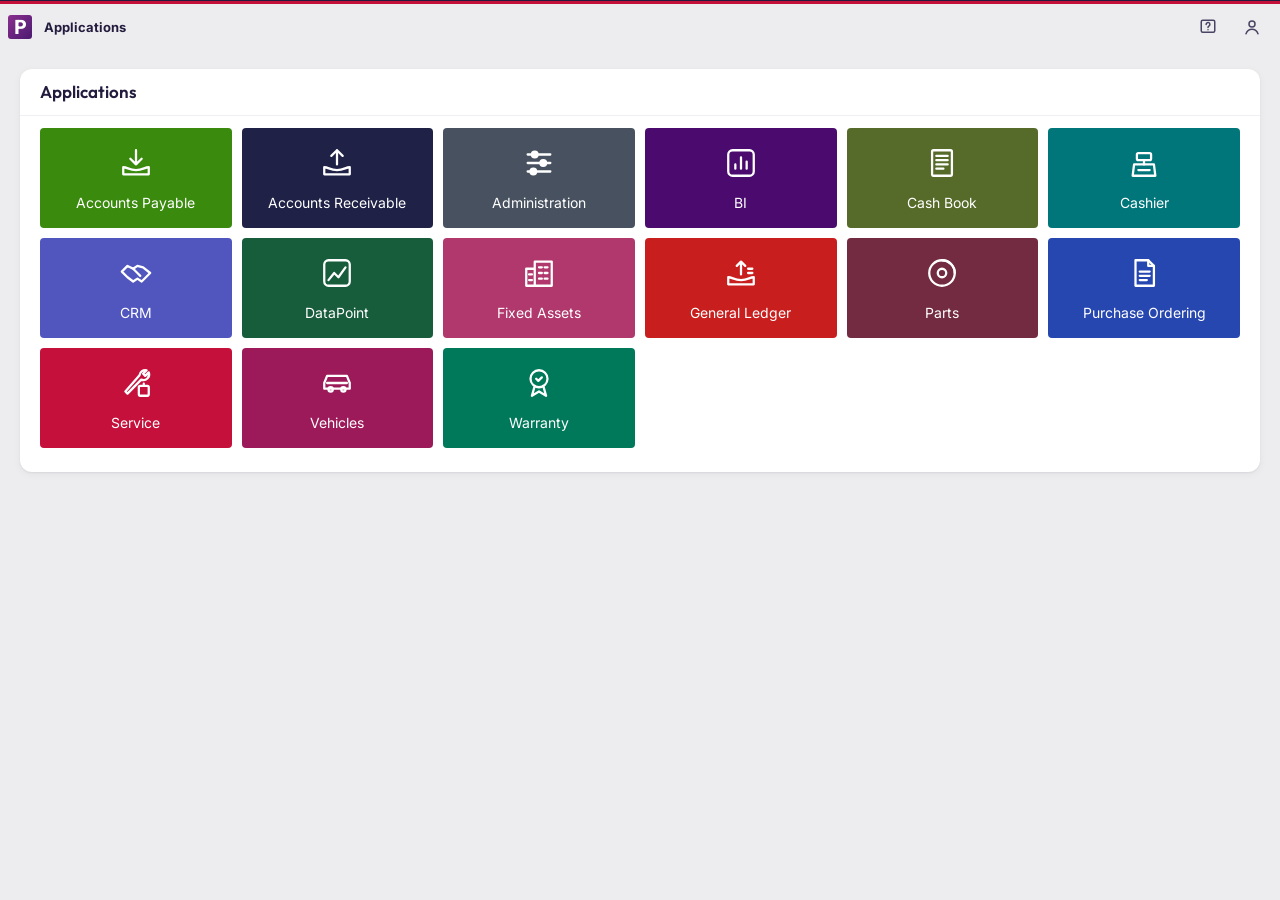
<file: index.html>
<!doctype html>
<html lang="en-GB">
<head>
<meta charset="utf-8">
<meta name="viewport" content="width=device-width, initial-scale=1">
<title>Pinewood · Workshop Planner and AI Assistance prototype</title>
<link rel="preconnect" href="https://fonts.googleapis.com">
<link rel="preconnect" href="https://fonts.gstatic.com" crossorigin>
<link href="https://fonts.googleapis.com/css2?family=Inter:wght@400;500;600;700&family=Outfit:wght@500;600;700&display=swap" rel="stylesheet">
<link rel="stylesheet" href="css/app.css">
<link rel="stylesheet" href="css/planner.css">
<link rel="stylesheet" href="css/copilot.css">
<link rel="stylesheet" href="css/chat.css">
<link rel="stylesheet" href="css/call.css">
<link rel="stylesheet" href="css/repair-orders.css">
</head>
<body>
<div class="top-line" aria-hidden="true"></div>
<header class="topbar">
  <button class="logo" data-a="apps" aria-label="Applications" title="Applications">P</button>
  <nav class="crumb" id="crumb" aria-label="Breadcrumb"></nav>
  <span class="sp"></span>
  <span class="loc"><svg class="i"><use href="#i-pin"/></svg><span id="loc">UK - Branch 1 - Workshop - Main Diary</span></span>
  <button class="icbtn" data-a="inert" aria-label="Help"><svg class="i"><use href="#i-help"/></svg></button>
  <button class="icbtn" data-a="inert" aria-label="Account"><svg class="i"><use href="#i-user"/></svg></button>
</header>
<div class="shell" id="shell">
  <aside class="side" id="side" aria-label="Main navigation">
    <input class="nav-filter" id="nav-filter" placeholder="Filter Navigation" aria-label="Filter navigation" autocomplete="off">
    <nav class="nav" id="nav"></nav>
    <div class="side-foot">
      <div class="ai-wrap"><button class="ai-btn" id="ai-btn" data-a="chat" aria-pressed="false"><svg class="i"><use href="#i-sparks"/></svg><span>AI Assistance</span></button></div>
      <button class="collapse" id="collapse" data-a="collapse" aria-label="Collapse navigation"><svg class="i sm"><use href="#i-left"/></svg></button>
    </div>
  </aside>

  <div class="content">
    <div class="workspace">
      <main id="main" tabindex="-1"></main>
      <aside class="chat hide" id="chat" aria-label="AI Assistance"></aside>
    </div>
  </div>
</div>
<div id="tip" class="tip" role="status" hidden></div>
<div id="toasts" aria-live="polite"></div>

<svg width="0" height="0" style="position:absolute" aria-hidden="true">
  <symbol id="i-pin" viewBox="0 0 24 24"><path d="M12 22s7-6.1 7-12a7 7 0 10-14 0c0 5.9 7 12 7 12z"/><circle cx="12" cy="10" r="2.5"/></symbol>
  <symbol id="i-help" viewBox="0 0 24 24"><rect x="3" y="3" width="18" height="16" rx="2"/><path d="M9.5 8.5a2.5 2.5 0 114 2c-1 .6-1.5 1-1.5 2"/><path d="M12 15.5h.01"/></symbol>
  <symbol id="i-user" viewBox="0 0 24 24"><circle cx="12" cy="8" r="4"/><path d="M4 21c1.5-4 4.5-6 8-6s6.5 2 8 6"/></symbol>
  <symbol id="i-search" viewBox="0 0 24 24"><circle cx="11" cy="11" r="7"/><path d="M20 20l-3.5-3.5"/></symbol>
  <symbol id="i-calendar" viewBox="0 0 24 24"><rect x="3" y="5" width="18" height="16" rx="2"/><path d="M3 10h18M8 3v4M16 3v4M7.5 14h.01M12 14h.01M16.5 14h.01M7.5 17.5h.01M12 17.5h.01"/></symbol>
  <symbol id="i-tools" viewBox="0 0 24 24"><path d="M14.5 6.5a4 4 0 015-3.5l-2.500 2.500 1.500 1.500L21 4.500a4 4 0 01-5.300 5.100L6 19.500 4.500 18z"/><rect x="14" y="14" width="7" height="7" rx="1"/><path d="M17.500 14v-1.500"/></symbol>
  <symbol id="i-clip" viewBox="0 0 24 24"><rect x="5" y="4" width="14" height="17" rx="2"/><path d="M9 4V3h6v1M9 11l1.500 1.500L14 9M9 16h6"/></symbol>
  <symbol id="i-progress" viewBox="0 0 24 24"><path d="M12 3a9 9 0 11-9 9"/><path d="M3 8v.01M5.500 5v.01M9 3.400v.01"/><path d="M15 9l-6 6M9.500 9.500h.01M14.500 14.500h.01"/></symbol>
  <symbol id="i-invoice" viewBox="0 0 24 24"><rect x="4" y="3" width="13" height="18" rx="1"/><path d="M8 8h5M8 12h5M8 16h3M17 7h3v13a1 1 0 01-1 1h-2"/></symbol>
  <symbol id="i-clock" viewBox="0 0 24 24"><circle cx="12" cy="12" r="9"/><path d="M12 7v5l3 2"/></symbol>
  <symbol id="i-report" viewBox="0 0 24 24"><path d="M4 20v-5M9 20v-8M14 20v-6M19 20V9M3 21h18M4 10l5-4 5 3 6-6"/></symbol>
  <symbol id="i-tyre" viewBox="0 0 24 24"><circle cx="15" cy="13" r="6"/><circle cx="15" cy="13" r="2"/><path d="M3 5h12M5 5v15M3 20h7"/></symbol>
  <symbol id="i-cog" viewBox="0 0 24 24"><circle cx="12" cy="12" r="3"/><path d="M19.400 15a1.700 1.700 0 00.300 1.800l.1.100a2 2 0 11-2.800 2.800l-.1-.1a1.700 1.700 0 00-1.800-.3 1.700 1.700 0 00-1 1.500V21a2 2 0 11-4 0v-.1a1.700 1.700 0 00-1.100-1.500 1.700 1.700 0 00-1.800.3l-.1.100a2 2 0 11-2.800-2.800l.1-.1a1.700 1.700 0 00.3-1.800 1.700 1.700 0 00-1.500-1H3a2 2 0 110-4h.1a1.700 1.700 0 001.500-1.100 1.700 1.700 0 00-.3-1.800l-.1-.1a2 2 0 112.800-2.800l.1.100a1.700 1.700 0 001.800.3H9.900a1.700 1.700 0 001-1.500V3a2 2 0 114 0v.1a1.700 1.700 0 001 1.500 1.700 1.700 0 001.800-.3l.1-.1a2 2 0 112.800 2.800l-.1.100a1.700 1.700 0 00-.3 1.800V9.900a1.700 1.700 0 001.500 1H21a2 2 0 110 4h-.1a1.700 1.700 0 00-1.500 1z"/></symbol>
  <symbol id="i-down" viewBox="0 0 24 24"><path d="M6 9l6 6 6-6"/></symbol>
  <symbol id="i-right" viewBox="0 0 24 24"><path d="M9 6l6 6-6 6"/></symbol>
  <symbol id="i-left" viewBox="0 0 24 24"><path d="M15 6l-6 6 6 6"/></symbol>
  <symbol id="i-sparks" viewBox="0 0 24 24"><path d="M10 6l1.800 5.200L17 13l-5.200 1.800L10 20l-1.800-5.200L3 13l5.200-1.800z" fill="currentColor"/><path d="M18 2.500l.9 2.600 2.600.9-2.600.9-.9 2.600-.9-2.600-2.600-.9 2.600-.9z"/><path d="M18 16l.7 1.800 1.800.7-1.800.7-.7 1.800-.7-1.800-1.800-.7 1.800-.7z" fill="currentColor"/></symbol>
  <symbol id="i-spark" viewBox="0 0 24 24"><path d="M12 3l1.800 5.200L19 10l-5.200 1.800L12 17l-1.800-5.200L5 10l5.200-1.800z"/><path d="M19 15l.8 2.200L22 18l-2.200.8L19 21l-.8-2.200L16 18l2.200-.8z"/></symbol>
  <symbol id="i-check" viewBox="0 0 24 24"><path d="M5 12.500l4.500 4.500L19 7.500"/></symbol>
  <symbol id="i-new" viewBox="0 0 24 24"><path d="M12 5H6a2 2 0 00-2 2v11a2 2 0 002 2h11a2 2 0 002-2v-6"/><path d="M17.500 3.500a2.100 2.100 0 013 3L12 15l-4 1 1-4z"/></symbol>
  <symbol id="i-x" viewBox="0 0 24 24"><path d="M6 6l12 12M18 6L6 18"/></symbol>
  <symbol id="i-in" viewBox="0 0 24 24"><path d="M12 3v10M8 9l4 4 4-4"/><path d="M3 15c3 0 4 2 9 2s6-2 9-2v5H3z"/></symbol>
  <symbol id="i-out" viewBox="0 0 24 24"><path d="M12 13V3M8 7l4-4 4 4"/><path d="M3 15c3 0 4 2 9 2s6-2 9-2v5H3z"/></symbol>
  <symbol id="i-sliders" viewBox="0 0 24 24"><path d="M4 6h16M4 12h16M4 18h16"/><circle cx="9" cy="6" r="2" fill="currentColor"/><circle cx="15" cy="12" r="2" fill="currentColor"/><circle cx="8" cy="18" r="2" fill="currentColor"/></symbol>
  <symbol id="i-bi" viewBox="0 0 24 24"><rect x="3" y="3" width="18" height="18" rx="3"/><path d="M8 16v-3M12 16V8M16 16v-5"/></symbol>
  <symbol id="i-book" viewBox="0 0 24 24"><rect x="5" y="3" width="14" height="18" rx="1"/><path d="M8 7h8M8 10h8M8 13h8M8 16h5"/></symbol>
  <symbol id="i-till" viewBox="0 0 24 24"><path d="M4 21h16l-1-8H5z"/><rect x="7" y="5" width="10" height="5" rx="1"/><path d="M12 10v3M8 17h8"/></symbol>
  <symbol id="i-hands" viewBox="0 0 24 24"><path d="M2 11l4-4 4 2 3-2 4 1 5 4-6 6-3-2-3 2-4-3z"/><path d="M10 9l3 3M13 12l2 2"/></symbol>
  <symbol id="i-trend" viewBox="0 0 24 24"><rect x="3" y="3" width="18" height="18" rx="3"/><path d="M6 17l4-5 3 3 5-7"/></symbol>
  <symbol id="i-building" viewBox="0 0 24 24"><path d="M3 21V9h6v12M9 21V4h12v17M3 21h18"/><path d="M12 8h2M16 8h2M12 12h2M16 12h2M12 16h2M16 16h2M5 13h2M5 17h2"/></symbol>
  <symbol id="i-ledger" viewBox="0 0 24 24"><path d="M12 13V4M9 7l3-3 3 3"/><path d="M3 15c3 0 4 2 9 2s6-2 9-2v5H3z"/><path d="M17 9h3M17 12h3"/></symbol>
  <symbol id="i-disc" viewBox="0 0 24 24"><circle cx="12" cy="12" r="9"/><circle cx="12" cy="12" r="3"/><path d="M12 3a9 9 0 019 9"/></symbol>
  <symbol id="i-doc" viewBox="0 0 24 24"><path d="M6 3h9l4 4v14H6z"/><path d="M15 3v4h4M9 11h7M9 14h7M9 17h5"/></symbol>
  <symbol id="i-car" viewBox="0 0 24 24"><path d="M3 16v-4l2-5h14l2 5v4z"/><path d="M5 12h14"/><circle cx="7.5" cy="16.5" r="1.5"/><circle cx="16.5" cy="16.5" r="1.5"/></symbol>
  <symbol id="i-badge" viewBox="0 0 24 24"><circle cx="12" cy="9" r="6"/><path d="M9 14l-2 7 5-3 5 3-2-7"/><path d="M10 9l1.500 1.500L14 8"/></symbol>
  <symbol id="i-heart" viewBox="0 0 24 24"><path d="M12 20s-7.500-4.600-9-9.200C1.800 7 4.200 4 7.300 4c1.900 0 3.400 1 4.700 2.600C13.300 5 14.800 4 16.700 4 19.800 4 22.200 7 21 10.800 19.500 15.400 12 20 12 20z"/><path d="M4 12h4l2-3 3 6 2-3h5"/></symbol>
  <symbol id="i-phone" viewBox="0 0 24 24"><path d="M5 4h4l2 5-2.5 1.5a11 11 0 005 5L15 13l5 2v4a2 2 0 01-2 2A16 16 0 013 6a2 2 0 012-2"/></symbol>
  <symbol id="i-pause" viewBox="0 0 24 24"><path d="M9 5v14M15 5v14"/></symbol>
  <symbol id="i-play" viewBox="0 0 24 24"><path d="M7 5l12 7-12 7z"/></symbol>
  <symbol id="i-restart" viewBox="0 0 24 24"><path d="M4 12a8 8 0 108-8 8.700 8.700 0 00-6 2.500L4 8.500"/><path d="M4 4v4.500h4.500"/></symbol>
  <symbol id="i-alert" viewBox="0 0 24 24"><path d="M12 3l10 18H2z"/><path d="M12 10v4M12 17.500h.01"/></symbol>
  <symbol id="i-info" viewBox="0 0 24 24"><circle cx="12" cy="12" r="9"/><path d="M12 11v6M12 7.500h.01"/></symbol>
  <symbol id="i-lock" viewBox="0 0 24 24"><rect x="5" y="11" width="14" height="10" rx="2"/><path d="M8 11V8a4 4 0 018 0v3"/></symbol>
  <symbol id="i-send" viewBox="0 0 24 24"><path d="M4 12l16-8-6 16-2.500-6.500z"/></symbol>
  <symbol id="i-table" viewBox="0 0 24 24"><rect x="3" y="4" width="18" height="16" rx="2"/><path d="M3 10h18M3 15h18M9 10v10"/></symbol>
  <symbol id="i-chart" viewBox="0 0 24 24"><path d="M4 20V10M10 20V4M16 20v-7M22 20H2"/></symbol>
  <symbol id="i-arrow" viewBox="0 0 24 24"><path d="M5 12h14M13 6l6 6-6 6"/></symbol>
  <symbol id="i-back" viewBox="0 0 24 24"><path d="M19 12H5M11 6l-6 6 6 6"/></symbol>
  <symbol id="i-up" viewBox="0 0 24 24"><path d="M12 19V5M6 11l6-6 6 6"/></symbol>
  <symbol id="i-dn" viewBox="0 0 24 24"><path d="M12 5v14M6 13l6 6 6-6"/></symbol>
  <symbol id="i-warn-fill" viewBox="0 0 24 24"><path d="M12 2.500L23 21.500H1z" fill="currentColor" stroke="none"/><path d="M12 9.500v5.500M12 17.700v.1" stroke="#fff" stroke-width="2.200" stroke-linecap="round"/></symbol>
</svg>

<script src="js/aftersales-data.js"></script>
<script src="js/workshop-planner.js"></script>
<script src="js/charts.js"></script>
<script src="js/intent.js"></script>
<script src="js/optimiser.js"></script>
<script src="js/matching.js"></script>
<script src="js/parts.js"></script>
<script src="js/vehicles.js"></script>
<script src="js/upsell.js"></script>
<script src="js/acquisition.js"></script>
<script src="js/dashboard.js"></script>
<script src="js/copilot.js"></script>
<script src="js/repair-orders.js"></script>
<script src="js/swap.js"></script>
<script src="js/call.js"></script>
<script src="js/call-view.js"></script>
<script src="js/repair-order-view.js"></script>
<script src="js/app.js"></script>
</body>
</html>
</file>
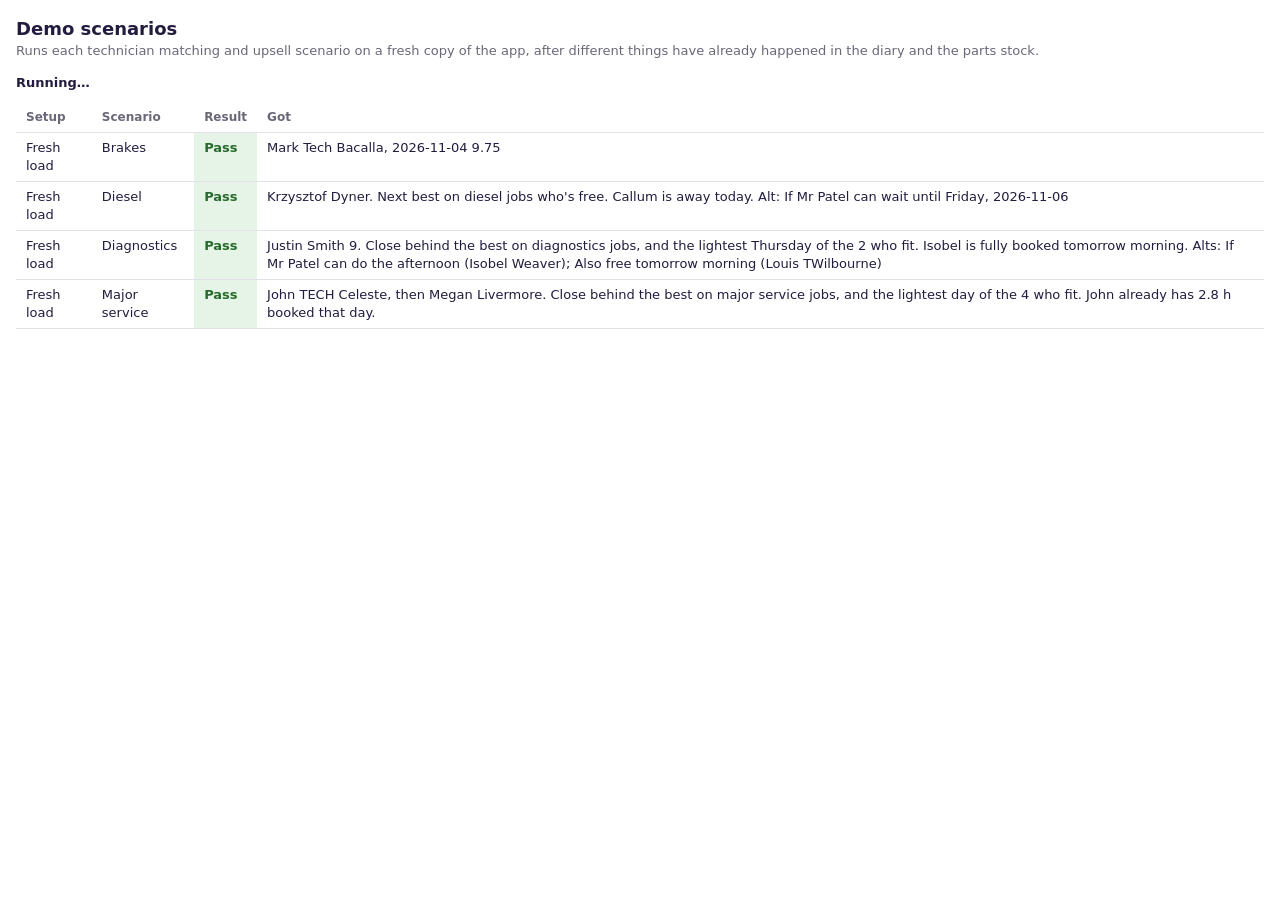
<file: tests/scenarios.html>
<!doctype html>
<html lang="en-GB">
<head>
<meta charset="utf-8">
<meta name="viewport" content="width=device-width, initial-scale=1">
<title>Demo scenarios</title>
<style>
  :root { --ink: #231c3e; --muted: #6a6878; --line: #e2e1e8; --ok: #256b2a; --ok-bg: #e6f3e7; --bad: #a8231b; --bad-bg: #fdecea; }
  body { margin: 0; padding: 20px 16px; font: 13px/18px system-ui, sans-serif; color: var(--ink); background: #fff; }
  h1 { margin: 0 0 4px; font-size: 18px; }
  p { margin: 0 0 14px; color: var(--muted); }
  .tw { overflow-x: auto; }
  table { border-collapse: collapse; min-width: 640px; }
  th, td { padding: 6px 10px; text-align: left; vertical-align: top; border-bottom: 1px solid var(--line); }
  th { font-size: 12px; color: var(--muted); font-weight: 600; }
  .pass { color: var(--ok); background: var(--ok-bg); font-weight: 600; }
  .fail { color: var(--bad); background: var(--bad-bg); font-weight: 600; }
  #sum { font-weight: 700; margin-bottom: 10px; }
  iframe { display: none; }
</style>
<script src="../js/aftersales-data.js"></script>
<script src="../js/workshop-planner.js"></script>
<script src="../js/optimiser.js"></script>
<script src="../js/matching.js"></script>
<script src="../js/parts.js"></script>
<script src="../js/vehicles.js"></script>
<script src="../js/upsell.js"></script>
</head>
<body>
<h1>Demo scenarios</h1>
<p>Runs each technician matching and upsell scenario on a fresh copy of the app, after different things have already happened in the diary and the parts stock.</p>
<div id="sum">Running…</div>
<div class="tw"><table><thead><tr><th>Setup</th><th>Scenario</th><th>Result</th><th>Got</th></tr></thead><tbody id="rows"></tbody></table></div>
<script>
'use strict';
const TODAY = '2026-11-04';
const THURSDAY = '2026-11-05';
const FRIDAY = '2026-11-06';
const EQUALS = ['Ana Ceban', 'Hugin Technician', 'John TECH Celeste', 'Megan Livermore'];

/** A fresh app in a hidden frame, so every run starts from the page-load diary. */
function fresh() {
  return new Promise((resolve) => {
    const f = document.createElement('iframe');
    f.src = location.pathname + '?frame=' + Math.random();
    f.onload = () => resolve(f);
    document.body.appendChild(f);
  });
}

let seq = 0;
function book(w, option, type) {
  const change = { kind: 'appointment', id: `t${++seq}`, res: option.tech, bay: option.bay, from: [option.date, option.from], to: [option.date, option.to], hrs: option.to - option.from, l1: 'TEST', l2: type };
  w.Workshop.apply({ changes: [change] });
}
const ask = (w, type, date, window) => w.Matching.suggest({ type, date, window, customer: 'Mr Patel' }, w.Workshop.snapshot());
const bookAsap = (w, type) => { const r = ask(w, type, TODAY, 'asap'); if (r.main) book(w, r.main, type); };

const SCENARIOS = {
  Brakes(w) {
    const r = ask(w, 'Brakes', TODAY, 'asap');
    return { ok: r.main && r.main.tech === 'Mark Tech Bacalla' && r.main.date === TODAY, got: r.main && `${r.main.tech}, ${r.main.date} ${r.main.from}` };
  },
  Diesel(w) {
    const r = ask(w, 'Diesel', TODAY, 'asap');
    const callum = r.alts.find((a) => a.tech === 'Callum Tech Birch');
    return { ok: r.main && r.main.tech === 'Krzysztof Dyner' && /Callum is away/.test(r.main.reason) && callum && callum.date === FRIDAY, got: r.main && `${r.main.tech}. ${r.main.reason} Alt: ${callum ? `${callum.label}, ${callum.date}` : 'none'}` };
  },
  Diagnostics(w) {
    const r = ask(w, 'Diagnostics', THURSDAY, 'morning');
    const isobel = r.alts.find((a) => a.tech === 'Isobel Weaver');
    const louis = r.alts.find((a) => a.tech === 'Louis TWilbourne');
    return { ok: r.main && r.main.tech === 'Justin Smith' && r.main.date === THURSDAY && isobel && /afternoon/.test(isobel.label) && !!louis, got: r.main && `${r.main.tech} ${r.main.from}. ${r.main.reason} Alts: ${r.alts.map((a) => `${a.label} (${a.tech})`).join('; ')}` };
  },
  'Major service'(w) {
    const a = ask(w, 'Major service', TODAY, 'asap');
    if (a.main) book(w, a.main, 'Major service');
    const b = ask(w, 'Major service', TODAY, 'asap');
    const ok = a.main && b.main && EQUALS.includes(a.main.tech) && EQUALS.includes(b.main.tech) && a.main.tech !== b.main.tech;
    return { ok, got: `${a.main && a.main.tech}, then ${b.main && b.main.tech}. ${b.main && b.main.reason}` };
  },
  Tyres(w) {
    const r = ask(w, 'Tyres', TODAY, 'asap');
    return { ok: r.main && r.main.tech === 'Megan Walker - Tech' && r.main.limited && /Lewis/.test(r.main.reason), got: r.main && `${r.main.tech}. ${r.main.reason}` };
  },
};

const SETUPS = {
  'Fresh load': () => {},
  'After "Fix my workbays"': (w) => w.Workshop.apply(w.Optimiser.create('all')),
  'After the other four': (w, name) => Object.keys(SCENARIOS).filter((n) => n !== name).forEach((n) => (n === 'Diagnostics' ? (() => { const r = ask(w, n, THURSDAY, 'morning'); if (r.main) book(w, r.main, n); })() : bookAsap(w, n))),
  'After a booking and undo': (w, name) => { bookAsap(w, name); w.Workshop.undo(); },
  'Fix, then the other four': (w, name) => { SETUPS['After "Fix my workbays"'](w); SETUPS['After the other four'](w, name); },
  'Other four, then fix': (w, name) => { SETUPS['After the other four'](w, name); SETUPS['After "Fix my workbays"'](w); },
};

/* ---------- offering extras on the booking call ---------- */

const extrasFor = (w, reg, type, date) => w.Upsell.extras({ reg, type, date, today: TODAY });
const ids = (items) => items.map((i) => i.id);

/** Books the ticked extras' parts the way the copilot does: plan, then apply with the diary. */
function bookExtras(w, reg, type, date) {
  const ex = extrasFor(w, reg, type, date);
  if (!ex.car) return;
  const needs = ex.items.filter((i) => i.ticked).flatMap((i) => i.parts.map((p) => ({ part: p.part, qty: p.qty })));
  const partChanges = w.Parts.plan(needs, date, TODAY, `u${++seq}`);
  if (partChanges) w.Workshop.apply({ changes: [], partChanges });
}

const UPSELL_CARS = [['SC20 UYT', 'Major service', FRIDAY], ['YF70 KTO', 'Tyres', TODAY], ['GN19 HVD', 'Diagnostics', FRIDAY]];

const UPSELL = {
  'SC20 UYT, major service Friday': {
    own: ['SC20 UYT'],
    check(w) {
      const ex = extrasFor(w, 'SC20 UYT', 'Major service', FRIDAY);
      const find = (id) => ex.items.find((i) => i.id === id);
      const top = ids(ex.items.filter((i) => i.ticked));
      const battery = find('battery');
      const coolant = find('coolant');
      const tyres = ex.unavailable.find((i) => i.id === 'rear-tyres');
      const ok = top.join() === 'brake-fluid,front-pads,battery'
        && battery && battery.parts[0].source === 'transfer' && battery.parts[0].from === 'Branch 2'
        && coolant && coolant.parts[0].source === 'order'
        && tyres && tyres.earliest === '2026-11-10'
        && ids(ex.covered).includes('air-filter');
      return { ok, got: `Top: ${top.join(', ')}. Others: ${ids(ex.items.slice(3)).join(', ')}. Battery: ${battery && battery.parts[0].source}. Unavailable: ${ex.unavailable.map((i) => `${i.id} ${i.earliest}`).join(', ')}. Included: ${ids(ex.covered).join(', ')}` };
    },
  },
  'YF70 KTO, tyres today': {
    own: ['YF70 KTO'],
    check(w) {
      const ex = extrasFor(w, 'YF70 KTO', 'Tyres', TODAY);
      const ok = ex.items.length > 0 && ex.items.every((i) => i.parts.every((p) => p.source === 'shelf')) && !ex.unavailable.length;
      return { ok, got: ex.items.map((i) => `${i.id} (${i.parts.map((p) => p.source).join('/') || 'labour'})`).join(', ') };
    },
  },
  'Same last part': {
    own: ['GN19 HVD', 'WR69 NMC'],
    check(w) {
      bookExtras(w, 'GN19 HVD', 'Diagnostics', FRIDAY);
      const ex = extrasFor(w, 'WR69 NMC', 'Diagnostics', FRIDAY);
      const discs = ex.unavailable.find((i) => i.id === 'rear-discs');
      return { ok: !!discs && discs.earliest === '2026-11-09' && !ex.items.some((i) => i.id === 'rear-discs'), got: discs ? `Rear discs greyed, earliest ${discs.earliest}` : `Offered: ${ids(ex.items).join(', ')}` };
    },
  },
  'Nothing due': {
    own: [],
    check(w) {
      const ex = extrasFor(w, 'KY72 BLN', 'Major service', FRIDAY);
      return { ok: !!ex.car && !ex.items.length && !ex.unavailable.length, got: `${ex.items.length} offered, ${ex.unavailable.length} greyed` };
    },
  },
  'Unknown car': {
    own: [],
    check(w) {
      const ex = extrasFor(w, 'AB12 CDE', 'Brakes', FRIDAY);
      return { ok: ex.car === null, got: ex.car ? 'Found a car' : 'No history' };
    },
  },
};

const UPSELL_SETUPS = {
  'Fresh load': () => {},
  'After "Fix my workbays"': (w) => w.Workshop.apply(w.Optimiser.create('all')),
  'After the other upsell bookings': (w, name) => UPSELL_CARS.filter(([reg]) => !UPSELL[name].own.includes(reg)).forEach(([reg, type, date]) => bookExtras(w, reg, type, date)),
  'After a booking and undo': (w, name) => { UPSELL_CARS.filter(([reg]) => UPSELL[name].own.includes(reg)).forEach(([reg, type, date]) => bookExtras(w, reg, type, date)); w.Workshop.undo(); },
  'Fix, then the other bookings': (w, name) => { UPSELL_SETUPS['After "Fix my workbays"'](w); UPSELL_SETUPS['After the other upsell bookings'](w, name); },
};

const GROUPS = [
  [SETUPS, Object.fromEntries(Object.entries(SCENARIOS).map(([n, check]) => [n, check]))],
  [UPSELL_SETUPS, Object.fromEntries(Object.entries(UPSELL).map(([n, s]) => [n, s.check]))],
];

async function run() {
  const rows = document.getElementById('rows');
  let pass = 0;
  let total = 0;
  for (const [setups, scenarios] of GROUPS) for (const [setup, prep] of Object.entries(setups)) {
    for (const [name, check] of Object.entries(scenarios)) {
      const f = await fresh();
      const w = f.contentWindow;
      let res;
      try { prep(w, name); res = check(w); } catch (e) { res = { ok: false, got: `Error: ${e.message}` }; }
      total++; if (res.ok) pass++;
      const tr = document.createElement('tr');
      tr.innerHTML = `<td>${setup}</td><td>${name}</td><td class="${res.ok ? 'pass' : 'fail'}">${res.ok ? 'Pass' : 'Fail'}</td><td></td>`;
      tr.lastChild.textContent = res.got || '';
      rows.appendChild(tr);
      f.remove();
    }
  }

  // The AI agent call drives the copilot, so it needs the whole app, not just the logic files.
  for (const [setup, prep] of Object.entries(CALL_SETUPS)) {
    const f = await freshApp();
    const w = f.contentWindow;
    let res;
    try { prep(w); res = await checkCall(w, setup); } catch (e) { res = { ok: false, got: `Error: ${e.message}` }; }
    total++; if (res.ok) pass++;
    const tr = document.createElement('tr');
    tr.innerHTML = `<td>${setup}</td><td>AI agent call</td><td class="${res.ok ? 'pass' : 'fail'}">${res.ok ? 'Pass' : 'Fail'}</td><td></td>`;
    tr.lastChild.textContent = res.got || '';
    rows.appendChild(tr);
    f.remove();
  }

  for (const [setup, prep] of Object.entries(PARTS_SETUPS)) {
    const f = await freshApp();
    const w = f.contentWindow;
    // The copilot route in first, then the approval itself, on the same copy of the app.
    for (const [name, check] of [['Asking the copilot for unapproved work', checkPendingRoute], ['One-click parts order', checkApproval], ['Service line acquisition', checkAcquisition]]) {
      let res;
      try {
        if (check === checkPendingRoute) {
          await prep(w);
          // The Patel call books through the same flow, so its car must not have been flagged.
          if (w.Copilot.acquisitions().length) throw new Error('A flag appeared before the acquisition story');
        }
        res = await check(w);
      } catch (e) { res = { ok: false, got: `Error: ${e.message}` }; }
      total++; if (res.ok) pass++;
      const tr = document.createElement('tr');
      tr.innerHTML = `<td>${setup}</td><td>${name}</td><td class="${res.ok ? 'pass' : 'fail'}">${res.ok ? 'Pass' : 'Fail'}</td><td></td>`;
      tr.lastChild.textContent = res.got || '';
      rows.appendChild(tr);
    }
    f.remove();
  }

  const sum = document.getElementById('sum');
  sum.textContent = `${pass} of ${total} passed`;
  sum.className = pass === total ? 'pass' : 'fail';
  window.RESULT = { pass, total };
}

/* ---------- the simulated AI agent call ---------- */

function freshApp() {
  return new Promise((resolve) => {
    const f = document.createElement('iframe');
    f.style.cssText = 'display:block;position:fixed;left:-3000px;top:0;width:1440px;height:860px';
    f.src = '../index.html?app=service&t=' + Math.random();
    f.onload = () => resolve(f);
    document.body.appendChild(f);
  });
}

const hughes = (w) => w.Workshop.snapshot().cards.find((c) => c.phone === '07700 900456');

const CALL_SETUPS = {
  'Fresh load': () => {},
  'After "Fix my workbays"': (w) => w.Workshop.apply(w.Optimiser.create('all')),
  // Fallback: with Mrs Hughes moved off Friday 8:00 first, Mr Patel should just get 8:00, with no swap.
  'Fallback, 8:00 already free': (w) => {
    const c = hughes(w);
    w.Workshop.apply({ changes: [{ kind: 'move', id: c.id, res: c.res, bay: c.bay, from: ['2026-11-07', 13], to: ['2026-11-07', 14.5] }] });
  },
};

/**
 * Plays Mr Patel's call fast and checks the booking matches what the agent said. Where a swap
 * request appears, approves it, plays Mrs Hughes's call, and checks both moves landed cleanly.
 */
async function checkCall(w, setup) {
  const sum = await w.Call.start({ speed: 20 });
  const s = w.Call.state();
  const ctx = s.ctx;
  const b = ctx.booked;
  if (!sum || !b) return { ok: false, got: `Not booked. ${s.entries.map((e) => e.text || e.note).slice(-3).join(' | ')}` };
  const hhmm = (h) => w.Optimiser.rules.hhmm(h).replace(/^0/, '');
  const said = (st) => st.entries.filter((e) => e.kind === 'line' && e.speaker === 'agent').map((e) => e.text).join(' ');
  const card = w.Workshop.snapshot().cards.find((c) => /^a/.test(c.id) && c.res === b.tech);
  const parts = w.Parts.state();
  const first = b.tech.split(/\s+/)[0];
  const price = `£${Math.round(ctx.chosen.reduce((a, i) => a + i.price, 0)).toLocaleString('en-GB')}`;
  const extrasOnCard = card && ctx.chosen.every((i) => card.l2.toLowerCase().includes(i.name.toLowerCase()));
  const inboundOk = !!card && extrasOnCard && parts.partHolds.length + parts.orders.length > 0
    && said(s).includes(`with ${first}`) && said(s).includes(`at ${hhmm(b.from)}`) && said(s).includes(price) && s.status === 'ended';
  const got = `${b.tech} ${hhmm(b.from)}, ${ctx.chosen.length} extras ${price}.`;

  const swaps = w.Copilot.swaps();
  if (setup === 'Fallback, 8:00 already free') {
    return { ok: inboundOk && b.from === 8 && !swaps.length, got: `${got} ${swaps.length ? 'Unexpected swap request' : 'No swap request'}` };
  }
  if (!swaps.length) return { ok: false, got: `${got} No swap request` };
  await w.Copilot.approveSwap(swaps[0].id, { speed: 20 });
  const o = w.Call.state();
  const swap = o.ctx.swap;
  const alt = swap.alternatives[0];
  const snap = w.Workshop.snapshot();
  const patel = snap.cards.find((c) => c.id === swap.moved.id);
  const mrsH = snap.cards.find((c) => c.id === swap.blocker.id);
  const clean = w.Optimiser.rules.validate(snap, { changes: [{ kind: 'move', id: patel.id }, { kind: 'move', id: mrsH.id }] }).every((x) => x.pass);
  const ok = inboundOk && clean && patel.from[1] === 8 && mrsH.from[0] === alt.date && mrsH.from[1] === alt.from
    && said(o).includes(`at ${hhmm(alt.from)}`) && w.Parts.state().partHolds.length > 0 && swaps[0].state === 'done';
  return { ok, got: `${got} Swap: Mr Patel → ${hhmm(patel.from[1])}, Mrs Hughes → ${alt.date} ${hhmm(mrsH.from[1])}, ${clean ? 'no clashes' : 'CLASH'}` };
}

/* ---------- the one-click parts order (Mrs Shaw) ---------- */

const PARTS_SETUPS = {
  'Fresh load': async () => {},
  // The stories must work in the same session, in either order.
  'After the Patel call and swap': async (w) => {
    await w.Call.start({ speed: 25 });
    const s = w.Copilot.swaps()[0];
    if (s) await w.Copilot.approveSwap(s.id, { speed: 25 });
  },
};

/* ---------- service line acquisition ---------- */

/** Books a car through the copilot's booking form, as an advisor would. ticks: extra ids, or null for the default. */
async function bookViaForm(w, reg, ticks) {
  const C = w.Copilot;
  const id = await C.agentStartBooking({ customer: 'Test Customer', phone: '07700 900000', reg, type: 'Major service', date: FRIDAY, window: 'morning' }, 1);
  await C.nextStep(id);
  if (ticks && C.bookingInfo(id).extras) C.setExtras(id, ticks);
  if (!C.bookingInfo(id).suggestion) await C.findTechnician(id);
  await C.book(id, 0);
  const sug = C.bookingInfo(id).suggestion;
  return { id, booked: !!sug && sug.booked === 0, flag: C.acquisitions().find((m) => m.id === id) };
}

/** Books Mr Okafor's Kia both ways, refers one, and checks Undo and the other cars. */
async function checkAcquisition(w) {
  const A = w.Acquisition;
  const car = w.Vehicles.lookup('KS22 VRT');
  const covers = w.Vehicles.COVERS['Major service'];
  const fails = [];

  // Default path: the pads and wipers are ticked, so only the cosmetic marks are reconditioning.
  const a = await bookViaForm(w, 'KS22 VRT', null);
  const r = a.flag && a.flag.result;
  const expect = A.assess(car, FRIDAY, ['front-pads', 'wipers', ...covers]);
  if (!r) return { ok: false, got: `No flag. Booked: ${a.booked}` };
  if (r.offer !== expect.offer || r.mechanical.length || r.cosmetic.reduce((s, c) => s + c.price, 0) !== 275 || r.offer < 20000 || r.offer > 22000) fails.push(`default offer ${r.offer}`);

  // Refer marks the planner card; Undo takes it off and the flag waits again.
  w.Copilot.referAcquisition(a.id);
  const marked = w.Workshop.snapshot().cards.find((c) => c.id === a.flag.cardId);
  if (!marked || !marked.offer || marked.offer.amount !== r.offer || a.flag.state !== 'referred') fails.push('refer');
  w.Copilot.undoPlan();
  const unmarked = w.Workshop.snapshot().cards.find((c) => c.id === a.flag.cardId);
  if (!unmarked || unmarked.offer || a.flag.state !== 'waiting') fails.push('undo referral');
  w.Copilot.undoPlan();
  if (a.flag.state !== 'withdrawn' || w.Workshop.snapshot().cards.some((c) => c.id === a.flag.cardId)) fails.push('undo booking');

  // Nothing ticked: the pads and wipers become reconditioning, so the offer drops.
  const b = await bookViaForm(w, 'KS22 VRT', []);
  const rb = b.flag && b.flag.result;
  if (!rb || rb.offer >= r.offer || ['front-pads', 'wipers'].some((x) => !rb.mechanical.some((m) => m.id === x))) fails.push(`nothing-ticked offer ${rb && rb.offer}`);

  // Cars the used car team doesn't need get no flag.
  const others = [];
  for (const reg of ['SC20 UYT', 'YF70 KTO', 'KY72 BLN', 'GN19 HVD', 'AB12 CDE']) {
    const o = await bookViaForm(w, reg, null);
    if (o.flag) others.push(reg);
  }
  if (others.length) fails.push(`flagged ${others.join(', ')}`);

  return { ok: !fails.length, got: `Offer £${r.offer} (range £${r.low}–£${r.high}), £${rb && rb.offer} with nothing ticked; refer and undo ${fails.some((f) => /undo|refer/.test(f)) ? 'FAILED' : 'work'}; other cars ${others.length ? 'FLAGGED' : 'not flagged'}${fails.length ? `. Failed: ${fails.join('; ')}` : ''}` };
}

/** Asks Service's copilot for unapproved work and follows its button to the same Recommended Work screen. */
async function checkPendingRoute(w) {
  await w.Copilot.send('Any unapproved part requests or work recommendations?');
  const btns = [...w.document.querySelectorAll('.pend [data-a="ro-open"]')];
  if (btns.length !== 1 || btns[0].dataset.v !== '71512') return { ok: false, got: `Buttons: ${btns.map((b) => b.dataset.v).join(', ') || 'none'}` };
  btns[0].click();
  const tab = w.document.querySelector('.ro-tabs .on');
  const go = w.document.querySelector('.rw-go[data-v="71512"]');
  const ok = w.App.view() === 'ro' && tab && tab.textContent === 'Recommended Work' && !!go;
  return { ok, got: `Listed 71512, opened ${w.App.view()} on ${tab ? tab.textContent : 'no tab'}, ${go ? 'Get approval and order ready' : 'NO BUTTON'}` };
}

/** Plays Mrs Shaw's approval call fast, checks everything landed and matches what was said, then undoes it. */
async function checkApproval(w) {
  const RO = w.RepairOrders;
  const before = RO.totals(RO.get(71512)).total;
  const startSection = RO.get(71512).findings[0].section;
  const sum = await w.Call.startApproval(71512, { speed: 25 });
  const s = w.Call.state();
  const ctx = s.ctx;
  const slot = ctx.slot;
  if (!sum || !ctx.applied) return { ok: false, got: `Not applied. ${s.entries.map((e) => e.text || e.note).slice(-3).join(' | ')}` };
  const ro = RO.get(71512);
  const added = RO.totals(ro).total - before;
  const said = s.entries.filter((e) => e.kind === 'line' && e.speaker === 'agent').map((e) => e.text).join(' ');
  const hhmm = (h) => w.Optimiser.rules.hhmm(h).replace(/^0/, '');
  const orders = w.Parts.state().orders.filter((o) => /XC40/.test(o.part));
  const arrives = orders.map((o) => o.arrives).sort().pop();
  const snap = w.Workshop.snapshot();
  const card = snap.cards.find((c) => c.id === 'r71512');
  const clean = w.Optimiser.rules.validate(snap, { changes: [{ kind: 'appointment', id: 'r71512' }] }).every((x) => x.pass);
  const brakesTechs = w.Matching.stats('Brakes').map((x) => x.tech);
  const ok = startSection === 'parts' && ro.findings[0].section === 'approved' && ro.findings[0].status === 'approved' && ro.lines.some((l) => l.isNew && l.kind === 'requirement')
    && Math.abs(added - ctx.price) < 1 && orders.length === 2 && orders.every((o) => o.kind === 'order')
    && card && card.from[0] > arrives && clean && brakesTechs.includes(card.res)
    && said.includes(`£${ctx.price}`) && said.includes(`at ${hhmm(slot.from)}`) && said.includes(slot.tech.split(' ')[0]);
  w.Copilot.undoPlan();
  const after = RO.get(71512);
  const undone = after.findings[0].status === 'recommended' && after.findings[0].section === 'approval' && !!after.findings[0].priced && Math.abs(RO.totals(after).total - before) < 0.01
    && !w.Workshop.snapshot().cards.some((c) => c.id === 'r71512') && !w.Parts.state().orders.some((o) => /XC40/.test(o.part));
  return { ok: ok && undone, got: `£${ctx.price} added (${added.toFixed(2)}), parts arrive ${arrives}, return ${card.from[0]} ${hhmm(card.from[1])} with ${card.res}, ${clean ? 'no clashes' : 'CLASH'}, undo ${undone ? 'reverses it all' : 'FAILED'}` };
}

// Inside the hidden frame, loading the scripts above is all this page does.
if (window.top === window) run();
</script>
</body>
</html>
</file>
<file: css/app.css>
/* App chrome: sampled from the Pinewood workshop planner screenshot. */
:root {
  --brand: #531b7c;
  --brand-600: #6a2a97;
  --brand-50: #f4effa;
  --brand-100: #e8def5;
  --brand-200: #d2c0ea;
  --crimson: #c41038;
  --navy: #231c3e;
  --ink: #231c3e;
  --ink-2: #484463;
  --muted: #6a6878;
  --chrome: #edecee;
  --gutter: #d1d1d5;
  --toolbar: #f5f5f6;
  --card: #fff;
  --line: #e2e1e8;
  --line-2: #efeef3;
  --green: #3f8f2a;
  --warn: #980303;
  --ok: #256b2a;
  --ok-bg: #e6f3e7;
  --amber: #8a4b00;
  --amber-bg: #fff3dc;
  --red: #a8231b;
  --red-bg: #fdecea;
  --shadow: 0 1px 2px rgba(20, 16, 40, .06), 0 2px 8px rgba(20, 16, 40, .05);
  --ai-gradient: linear-gradient(100deg, #63d6c8 0%, #9aa3d6 35%, #e0489f 60%, #b24bc8 100%);
}

* { box-sizing: border-box; }
html, body { margin: 0; height: 100%; }
body {
  font-family: 'Inter', system-ui, sans-serif;
  font-size: 13px;
  line-height: 18px;
  color: var(--ink);
  background: var(--chrome);
  -webkit-font-smoothing: antialiased;
  overflow: hidden;
}
button, input, select { font: inherit; color: inherit; }
a { color: var(--brand); }
:focus-visible { outline: 2px solid var(--brand); outline-offset: 1px; }
.sp { flex: 1 1 auto; }
.hide { display: none !important; }
svg.i { width: 18px; height: 18px; flex: none; stroke: currentColor; fill: none; stroke-width: 2; stroke-linecap: round; stroke-linejoin: round; }
svg.i.sm { width: 14px; height: 14px; }

.top-line { height: 4px; background: linear-gradient(var(--navy) 0 1px, var(--crimson) 1px); }
.shell { display: flex; height: calc(100vh - 49px); min-height: 0; }
.content { flex: 1 1 auto; min-width: 0; display: flex; flex-direction: column; }
.workspace { flex: 1 1 auto; min-height: 0; display: flex; }
main { flex: 1 1 auto; min-width: 0; display: flex; flex-direction: column; min-height: 0; outline: 0; }

/* Sidebar */
.side { width: 220px; flex: none; display: flex; flex-direction: column; min-height: 0; background: var(--chrome); transition: width .18s ease; }
.logo { width: 24px; height: 24px; border-radius: 3px; background: linear-gradient(135deg, #8a2f8e, #4b1a70); color: #fff; font-family: 'Outfit', sans-serif; font-weight: 700; font-size: 20px; line-height: 24px; text-align: center; }
.nav-filter { margin: 2px 8px 8px; height: 26px; flex: none; border: 1px solid #cfced4; border-radius: 13px; padding: 0 12px; background: #fff; font-style: italic; font-size: 12px; min-width: 0; }
.nav-filter::placeholder { color: var(--ink-2); }
.nav { flex: 1 1 auto; min-height: 0; overflow-y: auto; overflow-x: hidden; }
.nv { display: flex; align-items: center; gap: 10px; width: 100%; height: 36px; padding: 0 10px; border: 0; background: transparent; color: var(--ink-2); cursor: pointer; text-align: left; white-space: nowrap; }
.nv:hover { background: #e3e2e6; }
.nv svg.i { width: 18px; height: 18px; }
.nv .chev { margin-left: auto; width: 15px; height: 15px; }
.nv.open { font-weight: 700; }
.nv.l2 { padding-left: 46px; }
.nv.l3 { padding-left: 54px; font-weight: 500; border-radius: 0 18px 18px 0; width: calc(100% - 0px); }
.nv.on { background: var(--crimson); color: #fff; font-weight: 700; }
.nv.on:hover { background: var(--crimson); }
.side-foot { flex: none; border-top: 1px solid #dddce0; }
.ai-wrap { padding: 12px 8px; }
.ai-btn { position: relative; width: 100%; height: 36px; display: flex; align-items: center; justify-content: center; gap: 8px; border: 3px solid transparent; border-radius: 18px; background: linear-gradient(#fff, #fff) padding-box, var(--ai-gradient) border-box; color: var(--ink-2); cursor: pointer; font-weight: 500; white-space: nowrap; }
.ai-btn:hover, .ai-btn[aria-pressed="true"] { background: linear-gradient(var(--brand-50), var(--brand-50)) padding-box, var(--ai-gradient) border-box; }
.collapse { display: flex; justify-content: flex-end; align-items: center; width: 100%; height: 30px; padding: 0 10px; border: 0; border-top: 1px solid #dddce0; background: transparent; color: var(--ink-2); cursor: pointer; }
.collapse:hover { background: #e3e2e6; }
.shell.mini .side { width: 52px; }
.shell.mini .nav-filter, .shell.mini .nv > span, .shell.mini .nv .chev, .shell.mini .nv.l2, .shell.mini .nv.l3, .shell.mini .ai-btn span { display: none; }
.shell.mini .nv { justify-content: center; padding: 0; }
.shell.mini .ai-btn { padding: 0; }
.shell.mini .collapse svg { transform: rotate(180deg); }

/* Top bar */
.topbar { height: 45px; display: flex; align-items: center; gap: 12px; padding: 0 12px 0 8px; background: var(--chrome); }
.crumb { display: flex; align-items: center; gap: 7px; color: var(--ink-2); min-width: 0; white-space: nowrap; overflow: hidden; }
.crumb button { padding: 0; border: 0; background: none; color: var(--ink); text-decoration: underline; cursor: pointer; }
.crumb b { color: var(--ink); font-weight: 700; overflow: hidden; text-overflow: ellipsis; }
.loc { display: flex; align-items: center; gap: 8px; color: var(--ink-2); white-space: nowrap; }
.icbtn { width: 32px; height: 32px; border: 0; border-radius: 7px; background: transparent; color: var(--ink-2); display: inline-flex; align-items: center; justify-content: center; cursor: pointer; flex: none; }
.icbtn:hover { background: var(--brand-50); color: var(--brand); }

/* Toasts */
#toasts { position: fixed; left: 50%; bottom: 24px; transform: translateX(-50%); display: flex; flex-direction: column; gap: 8px; align-items: center; z-index: 60; }
.toast { background: var(--ink); color: #fff; padding: 10px 16px; border-radius: 10px; font-weight: 600; box-shadow: 0 8px 24px rgba(0, 0, 0, .25); animation: toast-in .2s; }
@keyframes toast-in { from { transform: translateY(8px); opacity: 0; } }

@media (max-width: 1080px) { .loc span { display: none; } }
@media (max-width: 900px) { .side { display: none; } }
@media (prefers-reduced-motion: reduce) { *, *::before, *::after { animation-duration: .01ms !important; transition-duration: .01ms !important; } }

/* Applications launcher, like the DMS home screen */
button.logo { padding: 0; border: 0; cursor: pointer; }
button.logo:focus-visible { outline: 2px solid var(--brand); outline-offset: 2px; }
body.at-launcher .side, body.at-launcher #chat, body.at-launcher .loc { display: none; }
.apps { height: 100%; overflow-y: auto; padding: 20px; background: var(--chrome); }
.apps-card { max-width: 1240px; background: #fff; border-radius: 12px; box-shadow: var(--shadow); }
.apps-card h1 { margin: 0; padding: 14px 20px; font-family: 'Outfit', sans-serif; font-size: 17px; font-weight: 600; border-bottom: 1px solid var(--line-2); }
.apps-grid { display: grid; grid-template-columns: repeat(auto-fill, minmax(170px, 1fr)); gap: 10px; padding: 12px 20px 24px; }
.app-tile { display: flex; flex-direction: column; align-items: center; justify-content: center; gap: 14px; min-height: 100px; padding: 14px 8px 12px; font: inherit; font-size: 14px; color: #fff; background: var(--tile); border: 0; border-radius: 4px; cursor: pointer; transition: transform .15s, box-shadow .15s, filter .15s; }
.app-tile .i { width: 34px; height: 34px; stroke-width: 1.6; }
.app-tile:hover { transform: translateY(-2px); box-shadow: 0 8px 18px -8px rgba(0, 0, 0, .45); filter: brightness(1.06); }
.app-tile:focus-visible { outline: 3px solid var(--ink); outline-offset: 2px; }
.bi-home { height: 100%; background: #d2d1d8; }
</file>
<file: css/planner.css>
/* Technician planner screen. */
.planner { flex: 1 1 auto; min-height: 0; min-width: 0; display: flex; flex-direction: column; background: var(--gutter); }

.pl-toolbar { position: relative; flex: none; height: 41px; display: flex; align-items: center; gap: 6px; padding: 0 10px; background: var(--toolbar); }
.pl-toolbar input[type="date"] { width: 118px; height: 26px; padding: 0 5px; border: 1px solid #c9c8ce; border-radius: 4px; background: #fff; }
.pl-toolbar input[type="date"]:focus { outline: 2px solid #111; outline-offset: -1px; border-radius: 4px; }
.pl-go { width: 26px; height: 26px; border: 0; border-radius: 4px; background: var(--brand); color: #fff; display: flex; align-items: center; justify-content: center; cursor: pointer; }
.pl-go:hover { background: var(--brand-600); }
.pl-check { display: inline-flex; align-items: center; gap: 7px; color: var(--ink-2); cursor: pointer; margin-left: 6px; padding-right: 12px; border-right: 1px solid #d6d5da; height: 26px; }
.check { appearance: none; width: 15px; height: 15px; margin: 0; flex: none; border: 1px solid #b9b8c0; border-radius: 3px; background: #fff; cursor: pointer; position: relative; }
.check:checked { background: var(--brand); border-color: var(--brand); }
.check:checked::after { content: ''; position: absolute; left: 4px; top: 1px; width: 4px; height: 8px; border: solid #fff; border-width: 0 2px 2px 0; transform: rotate(45deg); }
.pl-scale { display: inline-flex; align-items: center; gap: 8px; color: var(--ink-2); margin-left: 6px; }
.pl-scale input { appearance: none; width: 145px; height: 8px; border-radius: 4px; background: #c9c8ce; cursor: pointer; }
.pl-scale input::-webkit-slider-thumb { appearance: none; width: 16px; height: 16px; border-radius: 50%; background: #fff; border: 4px solid var(--brand); }
.pl-scale input::-moz-range-thumb { width: 8px; height: 8px; border-radius: 50%; background: #fff; border: 4px solid var(--brand); }
.pl-progress { position: absolute; left: 0; bottom: 0; height: 1px; width: 100%; background: var(--green); transform-origin: left; }
.pl-progress.run { animation: pl-load .7s ease-out; }
@keyframes pl-load { from { transform: scaleX(0); } }

.pl-body { flex: 1 1 auto; min-height: 0; display: flex; gap: 6px; padding: 6px 6px 6px 8px; }
.pl-panel { width: 200px; flex: none; background: #fff; border-radius: 9px; overflow-y: auto; }
.pl-h { display: flex; justify-content: space-between; padding: 7px 8px; font-family: 'Outfit', sans-serif; font-weight: 700; font-size: 12.5px; color: var(--ink); border-bottom: 1px solid var(--line-2); }
.pl-section { padding-bottom: 12px; }
.pl-f { display: grid; grid-template-columns: 15px 1fr auto; gap: 10px; align-items: center; padding: 5px 8px; color: var(--ink-2); font-size: 12px; line-height: 14px; cursor: pointer; }
.pl-f b { font-weight: 600; }
.pl-search { display: block; width: calc(100% - 16px); height: 24px; margin: 6px 8px 2px; padding: 0 6px; border: 1px solid #c9c8ce; border-radius: 3px; font-size: 12px; }
.pl-day { display: flex; align-items: center; gap: 8px; width: 100%; padding: 2px 8px; border: 0; background: none; color: var(--ink-2); cursor: pointer; font-size: 12px; font-variant-numeric: tabular-nums; }
.pl-day:hover { background: var(--brand-50); }
.pl-day svg { color: var(--brand); width: 13px; height: 13px; transition: transform .12s; }
.pl-day[aria-expanded="true"] svg { transform: rotate(90deg); }
.pl-day b { margin-left: auto; font-weight: 600; }
.pl-job { margin: 2px 8px 4px 20px; padding: 5px 7px; border: 1px solid #c9c8ce; border-bottom-width: 3px; border-radius: 4px; font-size: 11.5px; line-height: 15px; color: var(--ink-2); }
.pl-job b { display: block; font-weight: 600; color: var(--ink); }
.pl-chip { padding: 0 5px; min-width: 18px; text-align: center; border-radius: 3px; background: #c9c8ce; color: var(--ink); font-weight: 700; }

.pl-grid { flex: 1 1 auto; min-width: 0; background: #fff; border-radius: 9px; overflow: auto; position: relative; }
.pl-inner { position: relative; min-width: max-content; }
.pl-head { position: sticky; top: 0; z-index: 6; display: flex; background: #fff; }
.pl-corner { position: sticky; left: 0; z-index: 7; width: var(--res); flex: none; background: linear-gradient(#fff 0 31px, #f5f5f6 31px); border-right: 1px solid #cfcfd4; border-bottom: 1px solid #dcdce0; }
.pl-dayh { flex: none; width: calc(var(--h) * 12); border-right: 1px solid #8d8d93; }
.pl-dayt { height: 31px; display: flex; align-items: center; justify-content: center; font-family: 'Outfit', sans-serif; font-weight: 600; font-size: 12px; white-space: nowrap; overflow: hidden; color: var(--ink); }
.pl-hours { display: flex; height: 19px; background: #f5f5f6; border-bottom: 1px solid #dcdce0; border-top: 1px solid #dcdce0; }
.pl-hours span { flex: 1 1 0; min-width: 0; padding-left: 5px; font-size: 11.5px; line-height: 17px; color: var(--ink-2); border-left: 1px solid #dcdce0; overflow: hidden; }
.pl-hours span:first-child { border-left: 0; }
.pl-row { display: flex; height: 48px; }
.pl-res { position: sticky; left: 0; z-index: 4; width: var(--res); flex: none; display: flex; align-items: flex-start; gap: 4px; padding: 11px 6px 0 8px; background: #fff; border-right: 1px solid #cfcfd4; border-bottom: 1px solid #e6e6e9; color: var(--ink-2); font-size: 12px; white-space: nowrap; overflow: hidden; }
.pl-res span { overflow: hidden; text-overflow: ellipsis; }
.pl-res svg { color: var(--warn); width: 14px; height: 14px; }
.pl-track { position: relative; flex: none; width: var(--w); border-bottom: 1px solid #e6e6e9; }
.pl-track::after {
  content: ''; position: absolute; inset: 0; pointer-events: none; z-index: 1;
  background-image:
    linear-gradient(to right, #8d8d93 1px, transparent 1px),
    linear-gradient(to right, #d9d9dd 1px, transparent 1px),
    linear-gradient(to right, #f0f0f2 1px, transparent 1px);
  background-size: calc(var(--h) * 12) 100%, var(--h) 100%, calc(var(--h) / 4) 100%;
}
.pl-off { position: absolute; top: 0; bottom: 0; background: #e5e5e5; }
.pl-abs { position: absolute; top: 0; bottom: 0; z-index: 2; background: rgba(226, 134, 134, .42); color: var(--ink-2); padding: 14px 4px 0; font-size: 12px; white-space: nowrap; overflow: hidden; text-overflow: ellipsis; }
.pl-card { position: absolute; top: 1px; bottom: 1px; z-index: 3; padding: 5px 4px 0; background: #fff; border: 1px solid #8d8d93; border-bottom: 4px solid #9b9ba1; border-radius: 4px; font-size: 12px; line-height: 14px; color: var(--ink-2); white-space: nowrap; overflow: hidden; box-shadow: 0 1px 2px rgba(0,0,0,.1); cursor: default; }
.pl-card div { overflow: hidden; text-overflow: ellipsis; }
.pl-card small { font-size: 11px; }
.pl-card.ghost { opacity: .34; background: #f7e3e3; }
.pl-card.dim { opacity: .3; }
.pl-now { position: absolute; top: 31px; bottom: 0; width: 1px; background: #484463; z-index: 5; pointer-events: none; }
.pl-now::before { content: ''; position: absolute; left: -4px; top: 13px; border-left: 4.5px solid transparent; border-right: 4.5px solid transparent; border-top: 6px solid #484463; }

@media (max-width: 1180px) { .pl-panel { display: none; } }
@media (max-width: 760px) { .pl-scale { display: none; } }

/* Technicians / Workbays switch, preview banner and AI-made cards */
.pl-seg { display: inline-flex; margin-left: 6px; border: 1px solid #c9c8ce; border-radius: 5px; overflow: hidden; background: #fff; }
.pl-seg button { height: 24px; padding: 0 9px; border: 0; background: none; color: var(--ink-2); font-size: 12px; cursor: pointer; }
.pl-seg button[aria-pressed="true"] { background: var(--brand); color: #fff; font-weight: 600; }
.pl-banner { flex: none; display: flex; align-items: center; gap: 8px; padding: 6px 12px; background: var(--brand-50); border-bottom: 1px solid var(--brand-100); color: var(--ink); }
.pl-banner b { font-weight: 700; }
.pl-banner svg { color: var(--brand); }
.pl-card.prop { border: 1.5px dashed var(--brand); border-bottom: 4px solid var(--brand-200); background: var(--brand-50); opacity: 1; }
.pl-card.ai { border-color: var(--brand); border-bottom-color: #b24bc8; box-shadow: 0 0 0 1px var(--brand-100); animation: pl-pop .35s ease-out backwards; }
@keyframes pl-pop { from { opacity: 0; transform: scale(.96); } }
.pl-card.moving { z-index: 4; border: 1.5px dashed var(--amber); border-bottom: 4px solid var(--amber); background: repeating-linear-gradient(135deg, #fff8e8 0 6px, #fff 6px 12px); opacity: 1; }
.pl-moving { display: inline-block; margin-right: 3px; padding: 0 4px; font-size: 10px; line-height: 13px; color: #fff; background: var(--amber); border-radius: 3px; }
.pl-offer { display: inline-block; margin-right: 3px; padding: 0 4px; font-size: 10px; line-height: 13px; color: #fff; background: var(--brand); border-radius: 3px; }
</file>
<file: css/copilot.css>
/* Shared buttons and generated dashboards. The chat panel itself is in chat.css. */

/* Buttons */
.btn { display: inline-flex; align-items: center; justify-content: center; gap: 7px; min-height: 34px; padding: 6px 14px; border: 1px solid #c9c6d4; border-radius: 8px; background: #fff; font-weight: 600; color: var(--ink); cursor: pointer; white-space: nowrap; }
.btn:hover { border-color: var(--brand); background: var(--brand-50); }
.btn.s { min-height: 30px; padding: 4px 11px; font-size: 12.5px; }
.btn.p { background: var(--brand); border-color: var(--brand); color: #fff; }
.btn.p:hover { background: var(--brand-600); }
.btn.sq { width: 38px; min-height: 38px; padding: 0; flex: none; }
.btn.ghost { background: transparent; }
.btn:disabled { opacity: .5; cursor: default; }
.icbtn.sm { width: 28px; height: 28px; }
.icbtn[aria-pressed="true"] { background: var(--brand-50); color: var(--brand); }


/* Dashboard shell */
.dash { flex: 1 1 auto; min-height: 0; overflow-y: auto; padding: 16px 18px 24px; background: #f2f2f5; container-type: inline-size; }
.d-top { display: flex; align-items: flex-start; gap: 12px; margin-bottom: 12px; }
.d-top h1 { margin: 0; font-family: 'Outfit', sans-serif; font-size: 22px; line-height: 28px; font-weight: 600; }
.d-q { display: flex; align-items: center; gap: 6px; margin: 2px 0 0; color: var(--muted); font-size: 12.5px; }
.d-q svg { color: #7b3fc4; }
.d-filters { display: flex; align-items: center; flex-wrap: wrap; gap: 8px 12px; margin-bottom: 14px; }
.df { display: inline-flex; align-items: center; gap: 6px; color: var(--muted); font-size: 12px; }
.df select { height: 30px; padding: 0 8px; color: var(--ink); background: #fff; border: 1px solid #c9c6d4; border-radius: 7px; max-width: 170px; }
.df-range, .df-note { margin-left: auto; color: var(--muted); font-size: 12px; font-variant-numeric: tabular-nums; }
.df-note { margin-left: 0; }
.df-chips { display: inline-flex; align-items: center; gap: 6px; flex-wrap: wrap; }
.df-chip { padding: 3px 9px; color: var(--brand); font-size: 12px; font-weight: 600; background: var(--brand-50); border: 1px solid var(--brand-100); border-radius: 12px; }
.df-clear { padding: 0; color: var(--ink-2); font-size: 12px; text-decoration: underline; background: none; border: 0; cursor: pointer; }

.d-grid { display: grid; grid-template-columns: repeat(12, minmax(0, 1fr)); gap: 12px; }
.s12 { grid-column: span 12; } .s8 { grid-column: span 8; } .s7 { grid-column: span 7; } .s6 { grid-column: span 6; }
.s5 { grid-column: span 5; } .s4 { grid-column: span 4; } .s3 { grid-column: span 3; }
@container (max-width: 980px) {
  .s3, .s4, .s5, .s6, .s7, .s8 { grid-column: span 6; }
  .d-grid > .s7, .d-grid > .s8 { grid-column: span 12; }
  .d-grid > .s7 + .s5, .d-grid > .s8 + .s4 { grid-column: span 12; }
  .d-grid > .s4:has(+ .s5) { grid-column: span 6; }
  .d-grid > .s5 + .s3 { grid-column: span 12; }
  .d-grid > .s4 + .s4 + .s4 { grid-column: span 12; }
}
@container (max-width: 640px) { .d-grid > * { grid-column: span 12 !important; } .df-range { margin-left: 0; } }

.w { min-width: 0; display: flex; flex-direction: column; padding: 14px 16px; background: #fff; border: 1px solid var(--line-2); border-radius: 10px; box-shadow: var(--shadow); }
.w-h { display: flex; justify-content: space-between; gap: 8px; margin-bottom: 10px; }
.w-h h3 { margin: 0; font-family: 'Outfit', sans-serif; font-size: 14px; line-height: 20px; font-weight: 600; }
.w-h p { margin: 1px 0 0; font-size: 12px; line-height: 16px; color: var(--muted); }
.w-acts { flex: none; margin: -3px -6px 0 0; }
.w-b { min-width: 0; }
.rise { animation: rise .32s ease-out backwards; }
@keyframes rise { from { opacity: 0; transform: translateY(8px); } }
.sk { border-radius: 10px; background: linear-gradient(100deg, #e9e8ee 30%, #f4f3f7 50%, #e9e8ee 70%); background-size: 300% 100%; animation: shimmer 1.3s linear infinite; }
@keyframes shimmer { from { background-position: 100% 0; } to { background-position: -50% 0; } }

/* Headline answer */
.w-head { flex-direction: row; gap: 12px; align-items: flex-start; border: 2px solid transparent; background: linear-gradient(90deg, #eefaf8, #f6effc) padding-box, linear-gradient(100deg, #63d6c8, #b24bc8) border-box; }
.head-t { font-family: 'Outfit', sans-serif; font-size: 18px; line-height: 25px; font-weight: 600; text-wrap: pretty; }
.head-d { margin-top: 3px; color: var(--ink-2); text-wrap: pretty; }

/* KPI row */
.w-kpis { display: grid; grid-template-columns: repeat(auto-fit, minmax(150px, 1fr)); gap: 12px; }
.kpi { position: relative; display: flex; flex-direction: column; gap: 2px; min-width: 0; padding: 12px 14px; background: #fff; border: 1px solid var(--line-2); border-radius: 10px; box-shadow: var(--shadow); }
.kpi-l { display: flex; justify-content: space-between; align-items: center; gap: 6px; min-height: 18px; font-size: 12.5px; color: var(--ink-2); }
.kpi-why { flex: none; padding: 0 6px; color: var(--brand); font-size: 11.5px; font-weight: 600; background: var(--brand-50); border: 0; border-radius: 9px; cursor: pointer; opacity: 0; }
.kpi:hover .kpi-why, .kpi-why:focus-visible { opacity: 1; }
@media (hover: none) { .kpi-why { opacity: 1; } }
.kpi-n { font-family: 'Outfit', sans-serif; font-size: 25px; line-height: 32px; font-weight: 600; }
.kpi-m { display: flex; flex-wrap: wrap; align-items: center; gap: 2px 6px; font-size: 12px; line-height: 16px; }
.kpi-d { display: inline-flex; align-items: center; gap: 2px; font-weight: 700; font-variant-numeric: tabular-nums; }
.kpi-d.good { color: var(--ok); }
.kpi-d.bad { color: var(--red); }
.kpi-d.flat { color: var(--muted); }
.kpi-v { color: var(--muted); }
.kpi-tg { display: inline-flex; align-items: center; gap: 4px; font-size: 12px; line-height: 16px; color: var(--muted); }
.kpi-tg.miss { color: var(--amber); font-weight: 600; }
.spark-w { position: relative; margin-top: 6px; height: 26px; }
.spark-l { display: block; width: 100%; height: 100%; }
.spark-d { position: absolute; width: 8px; height: 8px; margin: -4px 0 0 -4px; border-radius: 50%; box-shadow: 0 0 0 2px #fff; }
.is-hero { grid-template-columns: 1fr; }
.is-hero .kpi { padding: 18px 20px; }
.is-hero .kpi-n { font-size: 52px; line-height: 60px; }
.is-hero .spark-w { height: 40px; }
.kpi-def { margin: 6px 0 0; font-size: 12.5px; color: var(--muted); }

/* Charts */
.plot { width: 100%; min-width: 0; }
.plot svg { display: block; overflow: visible; }
.plot svg:focus-visible { outline: 2px solid var(--brand); outline-offset: 2px; }
.grid { stroke: #ecebf0; stroke-width: 1; }
.ax { fill: var(--muted); font-size: 11px; font-variant-numeric: tabular-nums; }
.ax.tgt { fill: var(--ink-2); paint-order: stroke; stroke: #fff; stroke-width: 3px; }
.end { fill: var(--ink); font-size: 11.5px; font-weight: 600; font-variant-numeric: tabular-nums; }
.target { stroke: #8d8b9b; stroke-width: 1; }
.cross { stroke: #8d8b9b; stroke-width: 1; }
.band.on { fill: rgba(83, 27, 124, .05); }
.band:focus-visible { outline: none; stroke: var(--brand); }
.legend { display: flex; flex-wrap: wrap; gap: 4px 14px; margin-top: 8px; font-size: 12px; color: var(--ink-2); }
.legend span { display: inline-flex; align-items: center; gap: 6px; }
.k-line { width: 14px; height: 2px; border-radius: 1px; }
.k-rect { width: 10px; height: 10px; border-radius: 2px; }
.chart-note { margin-top: 8px; font-size: 11.5px; line-height: 15px; color: var(--muted); }

.rank { display: flex; flex-direction: column; gap: 2px; }
.rank-r, .div-r { display: grid; grid-template-columns: minmax(70px, 38%) minmax(30px, 1fr) minmax(46px, auto); align-items: center; gap: 8px; min-height: 26px; border-radius: 4px; outline-offset: 0; }
.rank-r:hover, .div-r:hover { background: #f7f6fa; }
.rank-n { overflow: hidden; text-overflow: ellipsis; white-space: nowrap; font-size: 12px; color: var(--ink-2); }
.rank-t { position: relative; height: 14px; }
.rank-t i { display: block; height: 100%; border-radius: 0 4px 4px 0; }
.rank-t.has-tgt::after { content: ''; position: absolute; top: -5px; bottom: -5px; left: var(--tgt); width: 1px; background: #6a6878; }
.rank-r b, .div-r b { font-size: 12px; font-weight: 600; text-align: right; font-variant-numeric: tabular-nums; white-space: nowrap; }
.div { display: flex; flex-direction: column; gap: 2px; }
.div-t { position: relative; height: 14px; }
.div-t::after { content: ''; position: absolute; left: 50%; top: -6px; bottom: -6px; width: 1px; background: #c9c7d3; }
.div-t i { position: absolute; top: 0; bottom: 0; }
.div-t i.pos { border-radius: 0 4px 4px 0; }
.div-t i.neg { border-radius: 4px 0 0 4px; }

.heat { display: grid; gap: 2px; align-items: center; overflow-x: auto; }
.heat-c { min-width: 0; overflow: visible; white-space: nowrap; font-size: 10.5px; line-height: 14px; color: var(--muted); }
.heat-v { display: block; height: 20px; border-radius: 3px; }
.heat-v:hover { outline: 2px solid var(--ink); outline-offset: -1px; }
.heat-key { display: flex; flex-wrap: wrap; align-items: center; gap: 4px 8px; margin-top: 10px; font-size: 11.5px; color: var(--ink-2); }
.heat-key i { width: 110px; height: 8px; border-radius: 4px; }

.seg { display: flex; gap: 2px; height: 28px; }
.seg i { display: flex; align-items: center; min-width: 0; padding-left: 6px; overflow: hidden; border-radius: 4px; font-style: normal; font-size: 12px; font-weight: 600; font-variant-numeric: tabular-nums; }

/* Tables */
.tw { overflow-x: auto; }
.dt { width: 100%; border-collapse: collapse; font-size: 12.5px; }
.dt th, .dt td { padding: 7px 10px 7px 0; text-align: left; border-bottom: 1px solid var(--line-2); white-space: nowrap; }
.dt thead th { font-size: 11.5px; font-weight: 600; color: var(--muted); }
.dt tbody th { font-weight: 600; }
.dt .num { text-align: right; font-variant-numeric: tabular-nums; }
.dt tbody tr:last-child > * { border-bottom: 0; }
.score td small { display: block; font-size: 11px; line-height: 14px; color: var(--muted); }
.cell-miss { color: var(--amber); font-weight: 600; }
.cell-miss svg { vertical-align: -2px; margin-right: 3px; }
.cell-miss small { font-weight: 400; }
.status { display: inline-flex; align-items: center; gap: 4px; padding: 2px 8px; font-size: 11.5px; font-weight: 700; border-radius: 10px; white-space: nowrap; }
.status.ok { color: var(--ok); background: var(--ok-bg); }
.status.warn { color: var(--amber); background: var(--amber-bg); }
.status.crit { color: var(--red); background: var(--red-bg); }

/* Attention, forward look */
.att-list { display: flex; flex-direction: column; gap: 6px; }
.att { display: flex; align-items: center; gap: 8px; width: 100%; padding: 7px 8px; text-align: left; background: #fff; border: 1px solid var(--line); border-radius: 8px; cursor: pointer; }
.att:hover { border-color: var(--brand); background: var(--brand-50); }
.att .status { flex: none; }
.att-t { flex: 1; min-width: 0; font-size: 12.5px; line-height: 16px; }
.att-empty { display: flex; gap: 6px; align-items: center; color: var(--ok); }
.fw { display: flex; flex-direction: column; align-items: flex-start; gap: 2px; flex: 1; }
.fw-n { font-family: 'Outfit', sans-serif; font-size: 34px; line-height: 40px; font-weight: 600; }
.fw-l { color: var(--ink-2); }
.fw-s { margin-bottom: 10px; color: var(--muted); font-size: 12px; }
.away { display: flex; flex-direction: column; gap: 8px; }
.away div { display: grid; grid-template-columns: 56px 1fr; gap: 8px; font-size: 12.5px; line-height: 17px; }
.away b { font-weight: 600; font-variant-numeric: tabular-nums; }

/* Provenance */
.prov { display: flex; flex-wrap: wrap; align-items: center; gap: 6px 8px; margin-top: 14px; font-size: 12px; color: var(--muted); }
.prov details { flex-basis: 100%; }
.prov summary { cursor: pointer; color: var(--ink-2); text-decoration: underline; }
.prov ul { margin: 6px 0 0; padding-left: 18px; }
.prov li { margin-bottom: 2px; }
.prov li b { font-weight: 600; color: var(--ink-2); }

/* Tooltip */
.tip { position: fixed; z-index: 70; max-width: 280px; padding: 8px 10px; color: var(--ink); background: #fff; border: 1px solid var(--line); border-radius: 8px; box-shadow: 0 6px 20px rgba(20, 16, 40, .16); pointer-events: none; font-size: 12px; line-height: 16px; }
.tip-t { margin-bottom: 4px; color: var(--muted); font-size: 11.5px; }
.tip-r { display: flex; align-items: center; gap: 6px; }
.tip-r i { width: 12px; height: 2px; flex: none; border-radius: 1px; }
.tip-r b { font-weight: 700; font-variant-numeric: tabular-nums; }
.tip-r span { color: var(--ink-2); }
.nav-none { padding: 10px; color: var(--muted); }


/* Money left on the table */
.leak { flex-direction: row; flex-wrap: wrap; gap: 12px; align-items: stretch; }
.leak-s { flex: 1 1 220px; min-width: 0; }
.leak-s h3 { margin: 0; font-family: 'Outfit', sans-serif; font-size: 14px; line-height: 20px; font-weight: 600; }
.leak-s p { margin: 4px 0 0; font-size: 12px; line-height: 16px; color: var(--muted); }
.leak-n { font-family: 'Outfit', sans-serif; font-size: 48px; line-height: 56px; font-weight: 600; }
.leak-n small, .leak-ov small { font-size: 13px; font-weight: 500; color: var(--muted); }
.leak-done { display: flex; gap: 5px; color: var(--ok) !important; }
.leak-o { flex: 1 1 240px; min-width: 0; display: flex; flex-direction: column; gap: 3px; padding: 12px 14px; text-align: left; background: #fff; border: 1.5px solid var(--line); border-radius: 10px; cursor: pointer; transition: border-color .15s, box-shadow .15s, background .15s; }
.leak-o:hover { border-color: var(--brand); background: var(--brand-50); box-shadow: 0 0 0 3px var(--brand-100); }
.leak-ot { font-weight: 600; color: var(--ink-2); }
.leak-ov { font-family: 'Outfit', sans-serif; font-size: 26px; line-height: 32px; font-weight: 600; }
.leak-ol { font-size: 12px; line-height: 16px; color: var(--muted); }
.leak-cta { display: inline-flex; align-items: center; gap: 6px; margin-top: auto; padding-top: 8px; color: var(--brand); font-weight: 600; }
.stack-t { display: flex; gap: 2px; height: 14px; }
.stack-t i { display: block; min-width: 0; }
.stack-t i:first-child { border-radius: 4px 0 0 4px; }
.stack-t i:last-child { border-radius: 0 4px 4px 0; }

/* Improvement plan */
.c-acts { display: flex; flex-wrap: wrap; gap: 8px; }
.c-log { margin: 0; padding-left: 16px; font-size: 12.5px; line-height: 17px; color: var(--ink-2); }
/* Recommended work waiting for approval, listed in the chat */
.pend { display: flex; flex-direction: column; gap: 8px; margin: 2px 0 0; padding: 0; list-style: none; }
.pend li { display: flex; flex-direction: column; gap: 8px; padding: 9px 10px; background: var(--brand-50); border-radius: 8px; }
.pend li > div { display: flex; flex-direction: column; gap: 2px; min-width: 0; }
.pend .btn { align-self: flex-start; }
.pend-ok { display: inline-flex; align-items: center; gap: 4px; font-size: 12.5px; font-weight: 600; color: var(--ok); }
.c-result svg { color: var(--ok); vertical-align: -2px; }
.plan-sum { display: grid; grid-template-columns: repeat(auto-fit, minmax(150px, 1fr)); gap: 12px; margin-bottom: 12px; }
.plan-sum .kpi-n { font-size: 24px; }
.plan-g { margin: 18px 0 8px; font-family: 'Outfit', sans-serif; font-size: 15px; font-weight: 600; }
.plan-i { margin-bottom: 10px; padding: 0; overflow: hidden; }
.plan-ih { display: grid; grid-template-columns: 16px 1fr auto; gap: 10px; align-items: flex-start; padding: 12px 14px; cursor: pointer; }
.plan-ih .check { margin-top: 2px; }
.plan-ih b { display: block; font-weight: 600; }
.plan-ih span { color: var(--ink-2); font-size: 12.5px; line-height: 17px; }
.plan-gain { font-weight: 700; white-space: nowrap; font-variant-numeric: tabular-nums; }
.plan-i details { border-top: 1px solid var(--line-2); padding: 8px 14px 10px; }
.plan-i summary { cursor: pointer; font-size: 12.5px; color: var(--brand); font-weight: 600; }
.plan-i .dt td, .plan-i .dt th { white-space: normal; text-align: left; vertical-align: top; }
.plan-i.off { opacity: .6; }
.plan-checks { display: flex; flex-wrap: wrap; gap: 6px 14px; margin-top: 10px; font-size: 12.5px; }
.plan-checks span { display: inline-flex; align-items: center; gap: 5px; }
.plan-checks .pass { color: var(--ok); }
.plan-checks .fail { color: var(--red); font-weight: 600; }
.plan-bar { position: sticky; bottom: -24px; display: flex; flex-wrap: wrap; align-items: center; gap: 10px; margin: 14px -18px -24px; padding: 10px 18px; background: #fff; border-top: 1px solid var(--line); }
.plan-note { display: flex; gap: 8px; padding: 10px 14px; margin-bottom: 8px; background: #fff; border: 1px solid var(--line-2); border-radius: 10px; }
.plan-note b { display: block; font-weight: 600; }
.plan-note span { font-size: 12.5px; color: var(--ink-2); }


/* Service line acquisition: the flag for the advisor */
.ccard.acq { border-left: 4px solid var(--brand); }
.ccard.acq.is-done { border-left-color: var(--ok); }
.ccard.acq.off { border-left-color: var(--line); }
.acq-car { display: flex; justify-content: space-between; gap: 8px; padding: 8px 10px; font-size: 12.5px; background: #f6f5f9; border-radius: 8px; }
.acq-car > div:last-child { text-align: right; white-space: nowrap; }
.acq-car b { display: block; }
.acq-why { display: flex; flex-direction: column; gap: 4px; margin: 0; padding-left: 16px; font-size: 12.5px; line-height: 17px; color: var(--ink-2); }
.acq-why b { color: var(--ink); }
.acq-offer { display: flex; justify-content: space-between; align-items: center; gap: 8px; padding: 8px 10px; background: var(--brand-50); border-radius: 8px; }
.acq-offer > div { display: flex; flex-direction: column; }
.acq-offer b { font: 700 20px/24px 'Outfit', sans-serif; color: var(--brand); }
.acq-offer > span { font-size: 12px; text-align: right; color: var(--ink-2); }
.acq-t { width: 100%; border-collapse: collapse; font-size: 12.5px; }
.acq-t td { padding: 4px 0; vertical-align: top; border-bottom: 1px solid #f1f0f4; }
.acq-t td span { display: block; font-size: 11.5px; color: var(--muted); }
.acq-t td.n { padding-left: 8px; text-align: right; white-space: nowrap; }
.acq-t td.neg { color: var(--amber); }
.acq-t .tot td { font-weight: 700; border-top: 1px solid var(--line); border-bottom: 0; }
.acq-offer > span { max-width: 55%; }
.acq-tog { display: inline-flex; align-self: flex-start; align-items: center; gap: 4px; padding: 0; font: inherit; font-size: 12.5px; font-weight: 600; color: var(--brand); background: none; border: 0; cursor: pointer; }
.acq-tog:hover { text-decoration: underline; }
.acq-tog[aria-expanded="true"] svg { transform: rotate(180deg); }
.acq-more { display: flex; flex-direction: column; gap: 8px; }
</file>
<file: css/chat.css>
/* AI Assistance panel. Layout and read-only stance follow the Pinewood Accelerator prototype. */

:root {
  --ease-out: cubic-bezier(.16, 1, .3, 1);
  --ease-spring: cubic-bezier(.34, 1.56, .64, 1);
  --chat-w: 400px;
  --tile: #f7f6fa;
  --field-line: #d6d4df;
  --plate: #ffd93b;
}

/* Shared text helpers, also used by the dashboards. Small icons share the .sm class and must keep their own colour. */
:where(:not(svg)).sm { font-size: 12.5px; line-height: 18px; color: var(--ink-2); }
.xs { font-size: 11.5px; line-height: 15px; }
.muted { color: var(--muted); }
.col { display: flex; flex-direction: column; gap: 8px; align-items: flex-start; }
.spark { width: 28px; height: 28px; flex: none; border-radius: 9px; display: flex; align-items: center; justify-content: center; color: #fff; background: linear-gradient(135deg, #3fb5a6, #7b3fc4); }

/* Panel */
.chat { position: relative; width: var(--chat-w); flex: none; min-height: 0; display: flex; flex-direction: column; overflow: hidden; background: #fff; border-left: 1px solid var(--line); animation: chat-in .32s var(--ease-out); }
.chat > * { min-width: min(var(--chat-w), 100vw); }
.chat.closing { animation: chat-out .2s ease-in forwards; }
@keyframes chat-in { from { width: 0; opacity: 0; } }
@keyframes chat-out { to { width: 0; opacity: 0; } }

.chat-h { position: relative; z-index: 2; flex: none; display: flex; align-items: center; gap: 10px; padding: 10px 10px 10px 14px; background: #fff; box-shadow: 0 1px 0 var(--line-2); transition: box-shadow .2s; }
.chat-h.scrolled { box-shadow: 0 1px 0 var(--line), 0 6px 14px -8px rgba(35, 28, 62, .22); }
.chat-h b { font-family: 'Outfit', sans-serif; font-size: 14.5px; font-weight: 600; white-space: nowrap; }
.chat.busy .chat-h .spark { animation: spark-pulse 1.4s ease-in-out infinite; }
@keyframes spark-pulse { 50% { box-shadow: 0 0 0 5px rgba(123, 63, 196, .14); transform: scale(.94); } }
.ctx { padding: 2px 8px; max-width: 150px; overflow: hidden; text-overflow: ellipsis; white-space: nowrap; font-size: 11.5px; font-weight: 600; color: var(--ink-2); background: var(--tile); border-radius: 20px; }
.chat-h .icbtn { width: 30px; height: 30px; transition: background .15s, color .15s, transform .15s var(--ease-out); }
.chat-h .icbtn:active { transform: scale(.9); }

.chat-b { position: relative; flex: 1 1 auto; min-height: 0; overflow-y: auto; overflow-x: hidden; display: flex; flex-direction: column; gap: 14px; padding: 18px 14px 20px; scrollbar-width: thin; scrollbar-color: #dcdae4 transparent; overscroll-behavior: contain; }

/* Messages */
.msg { flex: none; display: flex; flex-direction: column; gap: 10px; min-width: 0; }
.msg.enter { animation: msg-in .42s var(--ease-out) backwards; }
@keyframes msg-in { from { opacity: 0; transform: translateY(10px); } }
.msg.enter .msg-u { animation: bubble-in .36s var(--ease-out) backwards; transform-origin: 100% 100%; }
@keyframes bubble-in { from { transform: translateY(8px) scale(.94); } }
.pop { animation: msg-in .28s var(--ease-out) backwards; }

.msg-u { align-self: flex-end; max-width: 86%; padding: 9px 14px; color: #fff; line-height: 19px; white-space: pre-wrap; background: var(--brand); border-radius: 18px 18px 5px 18px; overflow-wrap: anywhere; }
.msg-a { max-width: 100%; color: var(--ink); line-height: 20px; text-wrap: pretty; }
.w-in { animation: word-in .34s ease-out backwards; }
@keyframes word-in { from { opacity: 0; filter: blur(3px); } }

.ccard { display: flex; flex-direction: column; gap: 10px; padding: 14px; background: #fff; border: 1px solid var(--line); border-radius: 14px; box-shadow: 0 1px 2px rgba(35, 28, 62, .04), 0 6px 18px -12px rgba(35, 28, 62, .18); }
.ccard > .safe { display: flex; align-items: center; gap: 6px; padding-top: 10px; font-size: 12px; color: var(--muted); border-top: 1px solid var(--line-2); }
.ccard.is-done { border-color: #cfe5d1; background: linear-gradient(180deg, #f6fbf6, #fff 64px); }
.c-result { font-size: 15px; line-height: 21px; font-weight: 650; text-wrap: pretty; }
.done-tick { display: inline-flex; align-items: center; justify-content: center; width: 20px; height: 20px; margin-right: 6px; vertical-align: -4px; color: #fff; background: var(--ok); border-radius: 50%; }
.enter .done-tick { animation: tick-pop .5s var(--ease-spring) .08s backwards; }
.c-result .done-tick svg { color: #fff; stroke-width: 3; width: 12px; height: 12px; vertical-align: 0; }
@keyframes tick-pop { from { transform: scale(0); } }
.c-note { display: flex; gap: 6px; color: var(--ink-2); }
.c-note svg { margin-top: 2px; }

/* An answer reads as prose, with no box around it */
.ans { display: flex; flex-direction: column; align-items: flex-start; gap: 10px; }
.ans .kv3 { align-self: stretch; }
.enter .ans > :not(.c-result) { animation: msg-in .4s var(--ease-out) .16s backwards; }

.kv3 { display: grid; grid-template-columns: repeat(3, minmax(0, 1fr)); gap: 6px; }
.kv3 div { padding: 9px 10px; background: var(--tile); border-radius: 10px; min-width: 0; }
.kv3 span { display: block; white-space: nowrap; overflow: hidden; text-overflow: ellipsis; }
.kv3 b { display: block; font-family: 'Outfit', sans-serif; font-size: 17px; line-height: 23px; font-weight: 600; font-variant-numeric: tabular-nums; }

/* Follow-up suggestions */
.c-chips { display: flex; flex-wrap: wrap; gap: 6px; align-items: flex-start; }
.qchip { display: inline-flex; padding: 6px 12px; color: var(--brand); font-size: 12.5px; font-weight: 550; text-align: left; background: #fff; border: 1px solid var(--brand-200); border-radius: 16px; cursor: pointer; transition: background .15s, border-color .15s, color .15s, transform .18s var(--ease-out), box-shadow .15s; }
.qchip:hover { background: var(--brand-50); border-color: var(--brand); transform: translateY(-1px); box-shadow: 0 3px 8px -3px rgba(83, 27, 124, .3); }
.qchip:active { transform: scale(.97); }
.enter .c-chips > .qchip { animation: msg-in .36s var(--ease-out) backwards; animation-delay: calc(.28s + var(--i, 0) * 45ms); }

.lnk { display: flex; justify-content: space-between; align-items: center; width: 100%; padding: 9px 12px; font-weight: 600; text-align: left; background: #fff; border: 1px solid var(--line); border-radius: 10px; cursor: pointer; transition: border-color .15s, background .15s; }
.lnk:hover { border-color: var(--brand); background: var(--brand-50); }
.chat .btn { border-radius: 9px; transition: background .15s, border-color .15s, transform .15s var(--ease-out), box-shadow .15s; }
.chat .btn:active:not(:disabled) { transform: scale(.97); }
.chat .btn.p { box-shadow: 0 1px 2px rgba(83, 27, 124, .3); }
.chat .btn.p:hover { box-shadow: 0 4px 12px -4px rgba(83, 27, 124, .6); }

/* First screen */
.c-empty { display: flex; flex-direction: column; gap: 4px; padding: 10px 2px 4px; }
.c-empty h2 { margin: 0; font-family: 'Outfit', sans-serif; font-size: 23px; line-height: 30px; font-weight: 600; letter-spacing: -.01em; }
.c-empty h2 span { background: linear-gradient(95deg, #2f9f92, #7b3fc4 55%, #c2409a); -webkit-background-clip: text; background-clip: text; color: transparent; }
.c-today { margin: 0 0 16px; color: var(--ink-2); line-height: 20px; }
.c-starts { display: flex; flex-direction: column; margin: 0 -6px 16px; }
.c-start { display: flex; align-items: center; gap: 11px; width: 100%; padding: 8px 8px 8px 6px; font-weight: 500; text-align: left; background: none; border: 0; border-radius: 10px; cursor: pointer; transition: background .15s; }
.enter .c-start { animation: msg-in .42s var(--ease-out) backwards; animation-delay: calc(.08s + var(--i, 0) * 40ms); }
.c-start-i { display: flex; align-items: center; justify-content: center; width: 28px; height: 28px; flex: none; color: var(--brand); background: var(--brand-50); border-radius: 8px; transition: background .15s, color .15s; }
.c-start > span:nth-child(2) { flex: 1; min-width: 0; }
.c-start > svg { color: var(--brand); opacity: 0; transform: translateX(-6px); transition: opacity .15s, transform .22s var(--ease-out); }
.c-start:hover, .c-start:focus-visible { background: var(--tile); }
.c-start:hover .c-start-i, .c-start:focus-visible .c-start-i { color: #fff; background: var(--brand); }
.c-start:hover > svg, .c-start:focus-visible > svg { opacity: 1; transform: none; }
.c-safe { display: flex; gap: 7px; margin: 0; font-size: 11.5px; line-height: 16px; color: var(--muted); }
.c-safe svg { margin-top: 1px; }

/* Showing its working: a live list that folds away when done */
.thinking { display: flex; align-items: center; gap: 8px; min-height: 20px; }
.orb { width: 10px; height: 10px; flex: none; border-radius: 50%; background: conic-gradient(from 0deg, #63d6c8, #9aa3d6, #e0489f, #b24bc8, #63d6c8); animation: spin 1s linear infinite; }
.shim { font-weight: 550; color: transparent; background: linear-gradient(90deg, var(--muted) 30%, var(--brand-200) 50%, var(--muted) 70%); background-size: 220% 100%; -webkit-background-clip: text; background-clip: text; animation: shim 1.5s linear infinite; }
@keyframes shim { from { background-position: 110% 0; } to { background-position: -110% 0; } }
@keyframes spin { to { transform: rotate(360deg); } }

.steps-h { display: none; align-items: center; gap: 6px; padding: 2px 0; font-size: 12.5px; color: var(--muted); background: none; border: 0; cursor: pointer; transition: color .15s; }
.steps-h:hover { color: var(--ink); }
.steps-h > svg:first-child { color: var(--ok); }
.steps-h .chev { width: 13px; height: 13px; transition: transform .24s var(--ease-out); }
.steps.fin .steps-h { display: inline-flex; }
.steps.open .steps-h .chev { transform: rotate(180deg); }
.steps-w { display: grid; grid-template-rows: 1fr; transition: grid-template-rows .3s var(--ease-out), opacity .2s; }
.steps.fin:not(.open) .steps-w { grid-template-rows: 0fr; opacity: 0; }
.steps-l { min-height: 0; overflow: hidden; display: flex; flex-direction: column; gap: 6px; }
.steps.fin.open .steps-l { padding: 6px 0 0 2px; }
.step { display: flex; align-items: flex-start; gap: 8px; font-size: 12.5px; line-height: 17px; color: var(--muted); }
.step.todo { display: none; }
.step.run { animation: msg-in .3s var(--ease-out); }
.step.run > span:last-child { font-weight: 550; }
.step.done { color: var(--ink-2); }
.step svg, .step .spin { margin-top: 1.5px; }
.step.done svg { color: var(--ok); animation: tick-pop .34s var(--ease-spring); }
.steps.fin .step.done svg { animation: none; }
.spin { width: 14px; height: 14px; flex: none; border: 2px solid var(--brand-100); border-top-color: var(--brand); border-radius: 50%; animation: spin .7s linear infinite; }

/* Composer */
.chat-f { position: relative; z-index: 2; flex: none; display: flex; flex-direction: column; gap: 6px; padding: 4px 12px 10px; background: #fff; }
.cmp { position: relative; display: flex; align-items: flex-end; gap: 6px; padding: 5px 5px 5px 14px; border: 1.5px solid transparent; border-radius: 22px; background: linear-gradient(#fff, #fff) padding-box, linear-gradient(var(--field-line), var(--field-line)) border-box; transition: box-shadow .2s; }
.cmp:focus-within, .chat.busy .cmp { background: linear-gradient(#fff, #fff) padding-box, var(--ai-gradient) border-box; background-size: 100% 100%, 240% 100%; }
.cmp:focus-within { box-shadow: 0 4px 18px -8px rgba(123, 63, 196, .45); }
.chat.busy .cmp { animation: cmp-flow 2.2s linear infinite; }
@keyframes cmp-flow { from { background-position: 0 0, 0% 0; } to { background-position: 0 0, 240% 0; } }
.cmp textarea { font: inherit; flex: 1; min-width: 0; display: block; height: 30px; max-height: 118px; padding: 6px 0; line-height: 18px; color: var(--ink); background: none; border: 0; outline: 0; resize: none; overflow-y: auto; scrollbar-width: thin; }
.cmp textarea::placeholder { color: var(--muted); opacity: 1; }
.send { display: flex; align-items: center; justify-content: center; flex: none; width: 30px; height: 30px; padding: 0; color: #fff; background: var(--brand); border: 0; border-radius: 50%; cursor: pointer; transition: transform .22s var(--ease-spring), background .15s, opacity .15s; }
.send svg { width: 15px; height: 15px; stroke-width: 2.4; }
.send:hover:not(:disabled) { background: var(--brand-600); transform: scale(1.07); }
.send:active:not(:disabled) { transform: scale(.92); }
.send:disabled { color: var(--muted); background: #eeedf2; cursor: default; }
.chat-fine { margin: 0; font-size: 11px; line-height: 14px; text-align: center; color: var(--muted); }
.chat-fine.gone { display: none; }
.chat-jump { position: absolute; left: 50%; top: -38px; display: inline-flex; align-items: center; gap: 5px; height: 30px; padding: 0 12px; font-size: 12px; font-weight: 600; color: var(--ink-2); background: #fff; border: 1px solid var(--line); border-radius: 15px; box-shadow: 0 6px 16px -6px rgba(35, 28, 62, .35); cursor: pointer; transform: translate(-50%, 6px); opacity: 0; pointer-events: none; transition: opacity .18s, transform .24s var(--ease-out), color .15s; }
.chat-jump.on { opacity: 1; transform: translate(-50%, 0); pointer-events: auto; }
.chat-jump:hover { color: var(--brand); }

/* Booking form */
.bk { gap: 10px; }
.bk-h { font-size: 11px; font-weight: 650; letter-spacing: .06em; text-transform: uppercase; color: var(--muted); }
.bk-grid { display: grid; grid-template-columns: repeat(2, minmax(0, 1fr)); gap: 8px; }
.bk-f { display: flex; flex-direction: column; gap: 4px; min-width: 0; }
.bk-f > span { font-size: 11.5px; line-height: 14px; font-weight: 500; color: var(--ink-2); }
.bk-f input, .bk-f select { width: 100%; min-width: 0; height: 34px; padding: 0 10px; color: var(--ink); background: #fff; border: 1px solid var(--field-line); border-radius: 9px; outline: 0; transition: border-color .15s, box-shadow .15s; }
.bk-f input::placeholder { color: #8d8b9b; }
.bk-f input:hover, .bk-f select:hover { border-color: #b4b1c2; }
.bk-f input:focus, .bk-f select:focus { border-color: var(--brand); box-shadow: 0 0 0 3px var(--brand-100); }
.bk-f select { appearance: none; padding-right: 28px; background: #fff url("data:image/svg+xml,%3Csvg xmlns='http://www.w3.org/2000/svg' width='14' height='14' viewBox='0 0 24 24' fill='none' stroke='%23484463' stroke-width='2.2' stroke-linecap='round' stroke-linejoin='round'%3E%3Cpath d='M6 9l6 6 6-6'/%3E%3C/svg%3E") no-repeat right 9px center; cursor: pointer; }
.bk-f input.plate-in { font-family: 'Outfit', sans-serif; font-weight: 600; letter-spacing: .06em; text-transform: uppercase; background: #fffbe8; border-color: #e8cf6a; }
.bk-f input.plate-in::placeholder { font-weight: 500; letter-spacing: .02em; color: #8a7a35; text-transform: none; }
.bk-f input.plate-in:focus { background: #fff6c9; border-color: #c9a400; box-shadow: 0 0 0 3px #fbedb0; }
.plate { display: inline-block; padding: 0 6px; font-family: 'Outfit', sans-serif; font-size: 12px; line-height: 18px; font-weight: 600; letter-spacing: .05em; white-space: nowrap; color: #1d1a12; background: var(--plate); border-radius: 4px; box-shadow: inset 0 0 0 1px rgba(0, 0, 0, .14); }
.fold { display: grid; grid-template-rows: 0fr; opacity: 0; margin-top: -10px; transition: grid-template-rows .28s var(--ease-out), opacity .2s, margin-top .28s var(--ease-out); }
.fold > div { min-height: 0; overflow: hidden; }
.fold.on { grid-template-rows: 1fr; opacity: 1; margin-top: 0; }
.bk-match { display: flex; align-items: center; gap: 6px; font-size: 12.5px; line-height: 17px; color: var(--ok); }
.bk-types { display: flex; flex-wrap: wrap; gap: 6px; }
.bk-types .qchip { padding: 5px 11px; }
.bk-types .qchip[aria-pressed="true"] { color: #fff; background: var(--brand); border-color: var(--brand); box-shadow: 0 3px 8px -3px rgba(83, 27, 124, .55); }
.bk-err { display: flex; gap: 6px; color: var(--amber); }
.bk-err svg { margin-top: 2px; }
.bk-sum { display: flex; flex-wrap: wrap; align-items: center; gap: 4px 6px; }

/* Technician suggestion */
.bk-s { gap: 8px; }
.bk-best { align-self: flex-start; padding: 2px 8px; font-size: 11px; line-height: 15px; font-weight: 650; color: var(--brand); background: var(--brand-50); border-radius: 10px; }
.bk-slot { font-family: 'Outfit', sans-serif; font-size: 19px; line-height: 25px; font-weight: 600; letter-spacing: -.005em; }
.bk-who { font-weight: 600; }
.bk-stats { display: flex; flex-wrap: wrap; gap: 5px; }
.bk-stats span { padding: 2px 8px; font-size: 11.5px; line-height: 16px; border-radius: 10px; background: #f3f2f6; }
.bk-stats .good { color: var(--ok); background: var(--ok-bg); }
.bk-stats .bad { color: var(--amber); background: var(--amber-bg); }
.bk-alt { display: flex; flex-direction: column; gap: 6px; padding-top: 10px; border-top: 1px solid var(--line-2); }
.bk-alt-h { display: flex; justify-content: space-between; align-items: flex-start; gap: 8px; }
.bk-alt-h b { display: block; font-weight: 600; }
.bk-alt-h span { font-size: 12.5px; color: var(--ink-2); }
.bk-will { display: flex; flex-direction: column; gap: 4px; padding: 10px 12px; font-size: 12.5px; line-height: 17px; background: var(--tile); border-radius: 10px; }

/* Extras worth offering on the booking call */
.bx { gap: 0; }
.bx > .sm + .c-acts, .bx > .bx-car + .sm { margin-top: 8px; }
.bx-car { display: flex; justify-content: space-between; align-items: center; gap: 10px; margin-bottom: 4px; padding: 9px 10px 9px 12px; font-size: 12.5px; line-height: 17px; background: var(--tile); border-radius: 10px; }
.bx-car b { display: block; }
.bx-car span { color: var(--ink-2); }
.bx-miles { display: flex; flex-direction: column; align-items: flex-end; gap: 2px; }
.bx-miles span { font-size: 11px; line-height: 14px; color: var(--amber); }
.bx-miles input { width: 78px; height: 28px; padding: 0 8px; font-weight: 650; text-align: right; font-variant-numeric: tabular-nums; color: var(--ink); background: var(--amber-bg); border: 1px solid #f0d39b; border-radius: 8px; outline: 0; transition: border-color .15s, box-shadow .15s; }
.bx-miles input:focus { border-color: var(--amber); box-shadow: 0 0 0 3px #fbe7c0; }
.bx-item { display: grid; grid-template-columns: 18px minmax(0, 1fr) auto; gap: 10px; width: calc(100% + 16px); margin: 0 -8px; padding: 10px 8px; color: inherit; text-align: left; background: none; border: 0; border-radius: 10px; cursor: pointer; transition: background .15s; }
button.bx-item:hover { background: var(--tile); }
div.bx-item { cursor: default; }
.bx-item.off > :not(.bx-box) { opacity: .62; }
.bx-item b { display: block; font-weight: 600; }
.bx-box { display: flex; align-items: center; justify-content: center; width: 18px; height: 18px; margin-top: 1px; color: #fff; background: #fff; border: 1.5px solid #a8a5b8; border-radius: 6px; transition: background .15s, border-color .15s, transform .24s var(--ease-spring); }
button.bx-item:hover .bx-box:not(.on) { border-color: var(--brand); }
button.bx-item:active .bx-box { transform: scale(.86); }
.bx-box svg { width: 12px; height: 12px; stroke-width: 3; transform: scale(0); transition: transform .24s var(--ease-spring); }
.bx-box.on { background: var(--brand); border-color: var(--brand); }
.bx-box.on svg { transform: none; }
.bx-item.off .bx-box { border-style: dashed; opacity: .62; }
.bx-tags { display: flex; flex-wrap: wrap; gap: 5px; margin-top: 5px; }
.bx-tags span { padding: 1px 8px; font-size: 11.5px; line-height: 16px; border-radius: 10px; color: var(--ink-2); background: #f3f2f6; }
.bx-tags .safe { color: var(--red); background: var(--red-bg); }
.bx-tags .ok { color: var(--ok); background: var(--ok-bg); }
.bx-tags .amb { color: var(--amber); background: var(--amber-bg); }
.bx-tags .off { font-weight: 600; }
.bx-price { text-align: right; font-weight: 650; white-space: nowrap; font-variant-numeric: tabular-nums; }
.bx-price span { display: block; font-size: 12px; font-weight: 400; color: var(--muted); }
.bx-more { display: inline-flex; align-items: center; gap: 4px; align-self: flex-start; padding: 6px 0 8px; font-size: 12.5px; font-weight: 600; color: var(--brand); background: none; border: 0; cursor: pointer; }
.bx-more svg { transition: transform .24s var(--ease-out); }
.bx-more[aria-expanded="true"] svg { transform: rotate(180deg); }
.bx:has(> .bx-total) { padding-bottom: 0; }
.bx-total { display: flex; justify-content: space-between; align-items: center; gap: 10px; margin: 4px -14px 0; padding: 10px 14px; font-variant-numeric: tabular-nums; border-top: 1px solid var(--line-2); border-radius: 0 0 14px 14px; }
.msg:last-child .bx-total { position: sticky; bottom: 0; z-index: 1; background: rgba(255, 255, 255, .95); backdrop-filter: blur(6px); }
.bx-total b { display: block; font-weight: 650; }
.bx-total small { display: block; font-size: 12px; line-height: 15px; color: var(--muted); }
.chat:has(.msg:last-child .bx-total) .chat-jump { display: none; }

@media (max-width: 980px) {
  .chat { position: fixed; top: 49px; right: 0; bottom: 0; z-index: 30; width: min(var(--chat-w), 100%); box-shadow: -8px 0 24px rgba(0, 0, 0, .15); animation-name: chat-slide; }
  .chat > * { min-width: 0; }
  .chat.closing { animation-name: chat-slide-out; }
  @keyframes chat-slide { from { transform: translateX(100%); } }
  @keyframes chat-slide-out { to { transform: translateX(100%); } }
}

@media (prefers-reduced-motion: reduce) {
  .chat *, .chat { animation-delay: 0s !important; }
  .chat.busy .cmp { animation: none; }
}
</file>
<file: css/call.css>
/* The simulated AI agent call: incoming card, call view and the strip over the planner. */
:root { --live: #c41038; --cust: #eef0f6; }

/* Incoming call */
.ring { position: fixed; top: 60px; right: 20px; z-index: 50; width: 340px; display: flex; flex-direction: column; gap: 10px; padding: 14px; background: #fff; border: 1px solid var(--line); border-radius: 14px; box-shadow: 0 18px 40px -12px rgba(35, 28, 62, .4); animation: ring-in .35s var(--ease-out); }
.ring.out { animation: ring-out .24s ease-in forwards; }
.ring-top { display: flex; align-items: center; gap: 11px; }
.ring-top b { display: block; font-family: 'Outfit', sans-serif; font-size: 16px; }
.ring-top span { font-size: 12px; color: var(--muted); }
.ring-ic { width: 42px; height: 42px; flex: none; display: grid; place-items: center; color: #fff; background: var(--ok); border-radius: 50%; animation: ring-pulse 1.1s ease-out infinite; }
.ring-ic .i { width: 20px; height: 20px; animation: ring-shake 1.1s ease-in-out infinite; }
.ring-car { display: flex; align-items: center; gap: 8px; font-size: 12.5px; color: var(--ink-2); }
.ring-acts { display: flex; align-items: center; justify-content: space-between; gap: 8px; }
.ring-agent { display: inline-flex; align-items: center; gap: 6px; font-weight: 600; font-size: 12.5px; color: var(--muted); }
.ring-agent.on { color: var(--brand); }
@keyframes ring-in { from { opacity: 0; transform: translateY(-10px) scale(.97); } }
@keyframes ring-out { to { opacity: 0; transform: translateY(-8px) scale(.97); } }
@keyframes ring-pulse { 0% { box-shadow: 0 0 0 0 rgba(37, 107, 42, .45); } 100% { box-shadow: 0 0 0 14px rgba(37, 107, 42, 0); } }
@keyframes ring-shake { 0%, 50%, 100% { transform: rotate(0); } 10%, 30% { transform: rotate(-14deg); } 20%, 40% { transform: rotate(14deg); } }

/* Live badge */
.live { display: inline-flex; align-items: center; gap: 6px; padding: 2px 8px; font-size: 11px; font-weight: 700; letter-spacing: .05em; text-transform: uppercase; color: var(--live); background: #fdeaee; border-radius: 999px; }
.live::before { content: ''; width: 7px; height: 7px; border-radius: 50%; background: currentColor; animation: live-blink 1.2s infinite; }
.live.paused { color: var(--amber); background: var(--amber-bg); }
.live.paused::before, .live.off::before { animation: none; }
.live.off { color: var(--muted); background: #f1f0f4; }
@keyframes live-blink { 50% { opacity: .25; } }

/* Call view in the main area */
.call-v { height: 100%; display: flex; flex-direction: column; background: #fff; }
.call-none { margin: auto; color: var(--muted); }
.call-h { display: flex; align-items: center; gap: 10px; flex-wrap: wrap; padding: 12px 20px; border-bottom: 1px solid var(--line); }
.call-h b { font-family: 'Outfit', sans-serif; font-size: 17px; }
.call-h .muted { font-size: 12.5px; color: var(--muted); }
.call-h .sp, .call-f .sp { flex: 1; }
.call-by { display: inline-flex; align-items: center; gap: 6px; font-size: 12.5px; font-weight: 600; color: var(--brand); }
.call-tx { flex: 1; min-height: 0; overflow-y: auto; display: flex; flex-direction: column; gap: 12px; padding: 20px 24px 28px; scrollbar-width: thin; }
.tx-line { max-width: min(76%, 640px); padding: 10px 14px; font-size: 15px; line-height: 22px; border-radius: 16px; }
.tx-line small { display: block; margin-bottom: 2px; font-size: 11.5px; font-weight: 600; color: var(--muted); }
.tx-line.agent { align-self: flex-start; background: var(--brand-50); border-bottom-left-radius: 4px; }
.tx-line.customer { align-self: flex-end; background: var(--cust); border-bottom-right-radius: 4px; }
.tx-act { align-self: center; display: inline-flex; align-items: center; gap: 7px; max-width: 86%; padding: 4px 12px; font-size: 12.5px; color: var(--ink-2); background: #fff; border: 1px dashed var(--brand-200); border-radius: 999px; }
.tx-act.done { color: var(--brand); }
.tx-act .i { color: var(--ok); }
.tx-tail { min-height: 22px; }
.tx-speaking { display: inline-flex; align-items: center; gap: 3px; font-size: 12px; color: var(--muted); }
.tx-speaking.customer { float: right; }
.tx-speaking i { width: 3px; height: 12px; background: var(--brand); border-radius: 2px; animation: speak .8s infinite ease-in-out; }
.tx-speaking.customer i { background: #8a8fa8; }
.tx-speaking i:nth-child(2) { animation-delay: .15s; }
.tx-speaking i:nth-child(3) { animation-delay: .3s; margin-right: 5px; }
@keyframes speak { 50% { transform: scaleY(.35); } }
.call-f { display: flex; align-items: center; gap: 8px; padding: 10px 20px; border-top: 1px solid var(--line); }
.call-f .muted { font-size: 12px; color: var(--muted); }

/* Strip over the planner */
.content { position: relative; }
.call-strip { position: absolute; left: 16px; right: 16px; bottom: 16px; z-index: 30; display: flex; align-items: center; gap: 10px; min-height: 52px; padding: 8px 10px 8px 14px; background: #fff; border: 1px solid var(--line); border-radius: 14px; box-shadow: 0 14px 34px -12px rgba(35, 28, 62, .38); animation: ring-in .3s var(--ease-out); }
.content:has(#chat:not(.hide)) .call-strip { right: calc(var(--chat-w) + 16px); }
.call-strip.out { animation: ring-out .24s ease-in forwards; }
.call-strip .strip-n { font-family: 'Outfit', sans-serif; white-space: nowrap; }
.call-strip .muted { font-size: 12px; color: var(--muted); }
.strip-line { flex: 1; min-width: 0; display: flex; align-items: center; gap: 4px; overflow: hidden; font-size: 13px; color: var(--ink-2); }
.strip-line .strip-t { overflow: hidden; text-overflow: ellipsis; white-space: nowrap; }
.strip-line b { white-space: nowrap; }

/* Copilot while the agent drives it */
.chat.agent .chat-b button:not([data-a="call-open"]):not([data-a="chat-steps"]), .chat.agent .chat-b input, .chat.agent .chat-b select { pointer-events: none; }
.agent-note { display: flex; align-items: center; gap: 8px; padding: 8px 12px; font-size: 12.5px; font-weight: 600; color: var(--brand); background: var(--brand-50); border-radius: 10px; }
.agent-note.done { color: var(--ink-2); background: #f4f3f7; font-weight: 500; }
.agent-dot { width: 8px; height: 8px; flex: none; border-radius: 50%; background: var(--brand); animation: live-blink 1s infinite; }
.call-sum .bk-h { margin-bottom: -4px; }

@media (max-width: 900px) {
  .ring { left: 16px; right: 16px; width: auto; }
  .call-tx { padding: 16px; }
  .tx-line { max-width: 90%; }
  .call-strip .strip-line { display: none; }
}

/* Swap request: the advisor approves before anyone is contacted */
.swap { gap: 8px; border-color: #f0d39b; }
.swap.done { border-color: var(--line); }
.swap-moves { padding: 9px 11px; font-size: 12.5px; background: #fffbf1; border-radius: 8px; }
.swap-moves ul { margin: 4px 0 0; padding-left: 18px; }
.swap-moves li { margin-bottom: 2px; }
.swap-dead { display: flex; align-items: center; gap: 6px; font-size: 12.5px; color: var(--amber); }
.swap-st { font-weight: 600; color: var(--ink-2); }
.swap.done .swap-st { color: var(--ok); }
.ring-ic.out { background: var(--brand); animation: none; }
.ring-ic.out .i { animation: none; }
</file>
<file: css/repair-orders.css>
/* Repair Order Progress (Detailed) and the repair order page, after the DMS screenshots. */
.ro-page { height: 100%; overflow-y: auto; padding: 0 0 24px; background: var(--chrome); scrollbar-width: thin; }
.ro-tools { display: flex; align-items: center; gap: 14px; padding: 12px 18px; background: #f6f6f7; color: var(--brand); }
.ro-tools .sp, .ro-acct .sp, .rd-add .sp, .rw-tools .sp { flex: 1; }
.ro-prep { padding: 8px 14px; font-size: 13px; color: var(--ink-2); background: #dcdbe0; }
.ro-board { display: grid; grid-template-columns: repeat(3, minmax(0, 1fr)); gap: 8px; padding: 8px; }
.ro-col { display: flex; flex-direction: column; gap: 8px; min-width: 0; }
.ro-panel { min-height: 200px; padding-bottom: 10px; background: #fff; border-radius: 10px; }
.ro-col:nth-child(2) .ro-panel, .ro-col:nth-child(3) .ro-panel { min-height: calc(100vh - 190px); }
.ro-panel h2 { margin: 0; padding: 12px 14px; font-family: 'Outfit', sans-serif; font-size: 15px; font-weight: 600; border-bottom: 1px solid var(--line-2); }
.ro-row { display: flex; align-items: center; gap: 8px; width: 100%; padding: 9px 14px; font: inherit; font-size: 13px; font-weight: 600; color: var(--ink); text-align: left; background: none; border: 0; }
.ro-row > span:first-child { flex: 1; }
button.ro-row { cursor: pointer; }
button.ro-row:hover { background: var(--brand-50); }
.ro-badge { min-width: 22px; padding: 0 5px; font-size: 12px; line-height: 17px; font-weight: 700; text-align: center; color: #fff; background: #b01026; border-radius: 3px; }
.ro-zero { font-weight: 700; }
.ro-nochev { width: 14px; }
.ro-cards { display: flex; flex-direction: column; gap: 6px; max-height: calc(100vh - 330px); margin: 2px 10px 6px 14px; overflow-y: auto; scrollbar-width: thin; }
.ro-card { position: relative; padding: 9px 12px 18px; background: #f6f6f7; border-left: 4px solid #b01026; border-radius: 3px; }
.ro-card-top { display: flex; justify-content: space-between; gap: 10px; }
.ro-card-who { display: flex; flex-direction: column; min-width: 0; font-size: 12.5px; }
.ro-lnk { align-self: flex-start; padding: 0; font: inherit; font-weight: 600; color: var(--ink); background: none; border: 0; cursor: pointer; }
.ro-lnk:hover { color: var(--brand); text-decoration: underline; }
.ro-veh { color: var(--ink-2); }
.ro-card-icons { display: flex; flex-wrap: wrap; justify-content: flex-end; align-content: flex-start; gap: 7px; max-width: 46%; color: var(--brand); }
.ro-rec { display: inline-flex; align-items: center; gap: 4px; padding: 1px 7px; font-size: 11px; font-weight: 700; color: var(--amber); background: var(--amber-bg); border-radius: 10px; }
.ro-out { position: absolute; right: 12px; bottom: 16px; font-size: 12.5px; color: var(--ink-2); }
.ro-more { position: absolute; left: 50%; bottom: 0; color: var(--muted); }

.ro-detail { background: #f6f6f7; }
.ro-tabs { display: flex; flex-wrap: wrap; gap: 4px 18px; padding: 10px 16px 0; background: #fff; border-bottom: 1px solid var(--line-2); }
.ro-tabs button { padding: 4px 0 8px; font: inherit; font-size: 13px; color: var(--ink-2); background: none; border: 0; border-bottom: 2px solid transparent; cursor: pointer; }
.ro-tabs button.on { color: var(--ink); font-weight: 600; border-bottom-color: var(--brand); }
.ro-tabs button:hover { color: var(--brand); }
.ro-head { padding: 10px 16px 6px; background: #fff; }
.ro-head h1 { margin: 0 0 2px; font-family: 'Outfit', sans-serif; font-size: 18px; }
.ro-head p { margin: 0; font-size: 12.5px; color: var(--ink-2); }
.ro-icons { display: flex; justify-content: flex-end; flex-wrap: wrap; gap: 14px; padding: 12px 18px; color: var(--brand); background: #ededf0; }
.ro-sheet { margin: 8px; padding: 12px 14px; background: #fff; border-radius: 10px; }
.ro-totals { display: flex; flex-wrap: wrap; gap: 10px 22px; }
.ro-t { display: flex; flex-direction: column; gap: 4px; font-size: 12.5px; }
.ro-t span { font-weight: 700; }
.ro-t b { font-weight: 400; text-align: right; }
.ro-t.wide b { text-align: left; }
.ro-t .warn { color: #b26b00; }
.ro-t .ok, .rd .ok { color: var(--ok); }
.ro-acct { display: flex; align-items: flex-end; gap: 10px; }
.ro-acct label { display: flex; flex-direction: column; gap: 4px; font-size: 12.5px; font-weight: 700; }
.ro-acct select { width: min(400px, 60vw); height: 30px; border: 2px solid var(--ink); border-radius: 6px; background: #fff; }
.ro-search { display: grid; place-items: center; width: 30px; height: 28px; color: #fff; background: var(--brand); border-radius: 5px; }
.ro-empty { color: var(--muted); }
.rd-add { display: flex; align-items: center; padding: 0 2px 8px; font-size: 20px; color: var(--brand); }
.rd { width: 100%; border-collapse: collapse; font-size: 12.5px; }
.rd th { padding: 6px 8px; font-weight: 700; text-align: left; white-space: nowrap; border-bottom: 1px solid var(--line-2); }
.rd td { padding: 6px 8px; white-space: nowrap; border-bottom: 1px solid #f1f0f4; }
.rd td:first-child { min-width: 180px; white-space: normal; }
.rd .n { text-align: right; }
.rd tr:nth-child(even) td { background: #fafafb; }
.rd-requirement td { font-weight: 700; }
.rd-d { display: inline-flex; align-items: center; gap: 4px; padding-left: calc(var(--d) * 16px); }
.rd-acts { color: var(--brand); }
.rd tr.rd-new td { background: var(--brand-50); }
.rd tr.rd-new td:first-child { box-shadow: inset 3px 0 0 var(--brand); }
.rd-st { font-weight: 600; }


/* Recommended Work, after the DMS: a totals table, then Awaiting Parts, Labor and Approval */
.rw-head { justify-content: flex-end; }
.rw-sumt td:first-child, .rw-sumt th:first-child { width: 40%; }
.rw-search { display: flex; align-items: center; gap: 2px; }
.rw-search input { width: 190px; height: 28px; border: 1px solid var(--line); border-radius: 4px; background: #fff; }
.rw-sec h2 { margin: 0 0 8px; font-family: "Outfit", sans-serif; font-size: 15px; font-weight: 600; }
.rw-none { margin: 22px 0 18px; text-align: center; font-size: 13px; color: var(--ink-2); }
.rw-tools { display: flex; align-items: center; gap: 12px; padding: 4px 2px 10px; color: #9b98a8; }
.rw-tools > span:first-child { display: flex; gap: 12px; }
.rw-tools .rw-plus { font-size: 20px; color: var(--brand); }
.rw-tools > svg:last-child { color: var(--brand); }
.rw-t .c { text-align: center; }
.rw-t td { color: #8a5a00; }
.rw-t .rw-sum td { color: var(--ink); background: #fff; border-bottom: 0; }
.rw-box { display: inline-block; width: 13px; height: 13px; border: 1px solid #c9c6d4; border-radius: 2px; }
.rw-desc { min-width: 220px; white-space: normal !important; }
.rw-on { padding: 1px 6px; font-size: 11px; font-weight: 600; color: var(--amber); background: var(--amber-bg); border-radius: 6px; white-space: nowrap; }
.rw-icons { display: flex; align-items: center; gap: 8px; color: var(--brand); }
.rw-live td { background: #fff8f0 !important; }
.rw-go { min-height: 28px; white-space: nowrap; }
.rw-done { display: flex; gap: 8px; font-size: 13px; color: var(--ok); border-left: 4px solid var(--ok); }
.rw-done b { display: block; }
.rw-done span { display: block; color: var(--ink-2); }
.rw-done .rw-links { display: flex; gap: 14px; margin-top: 4px; }
.rw-links .ro-lnk { color: var(--brand); }

@media (max-width: 1100px) { .ro-board { grid-template-columns: 1fr; } .ro-col:nth-child(2) .ro-panel, .ro-col:nth-child(3) .ro-panel { min-height: 0; } }
</file>
